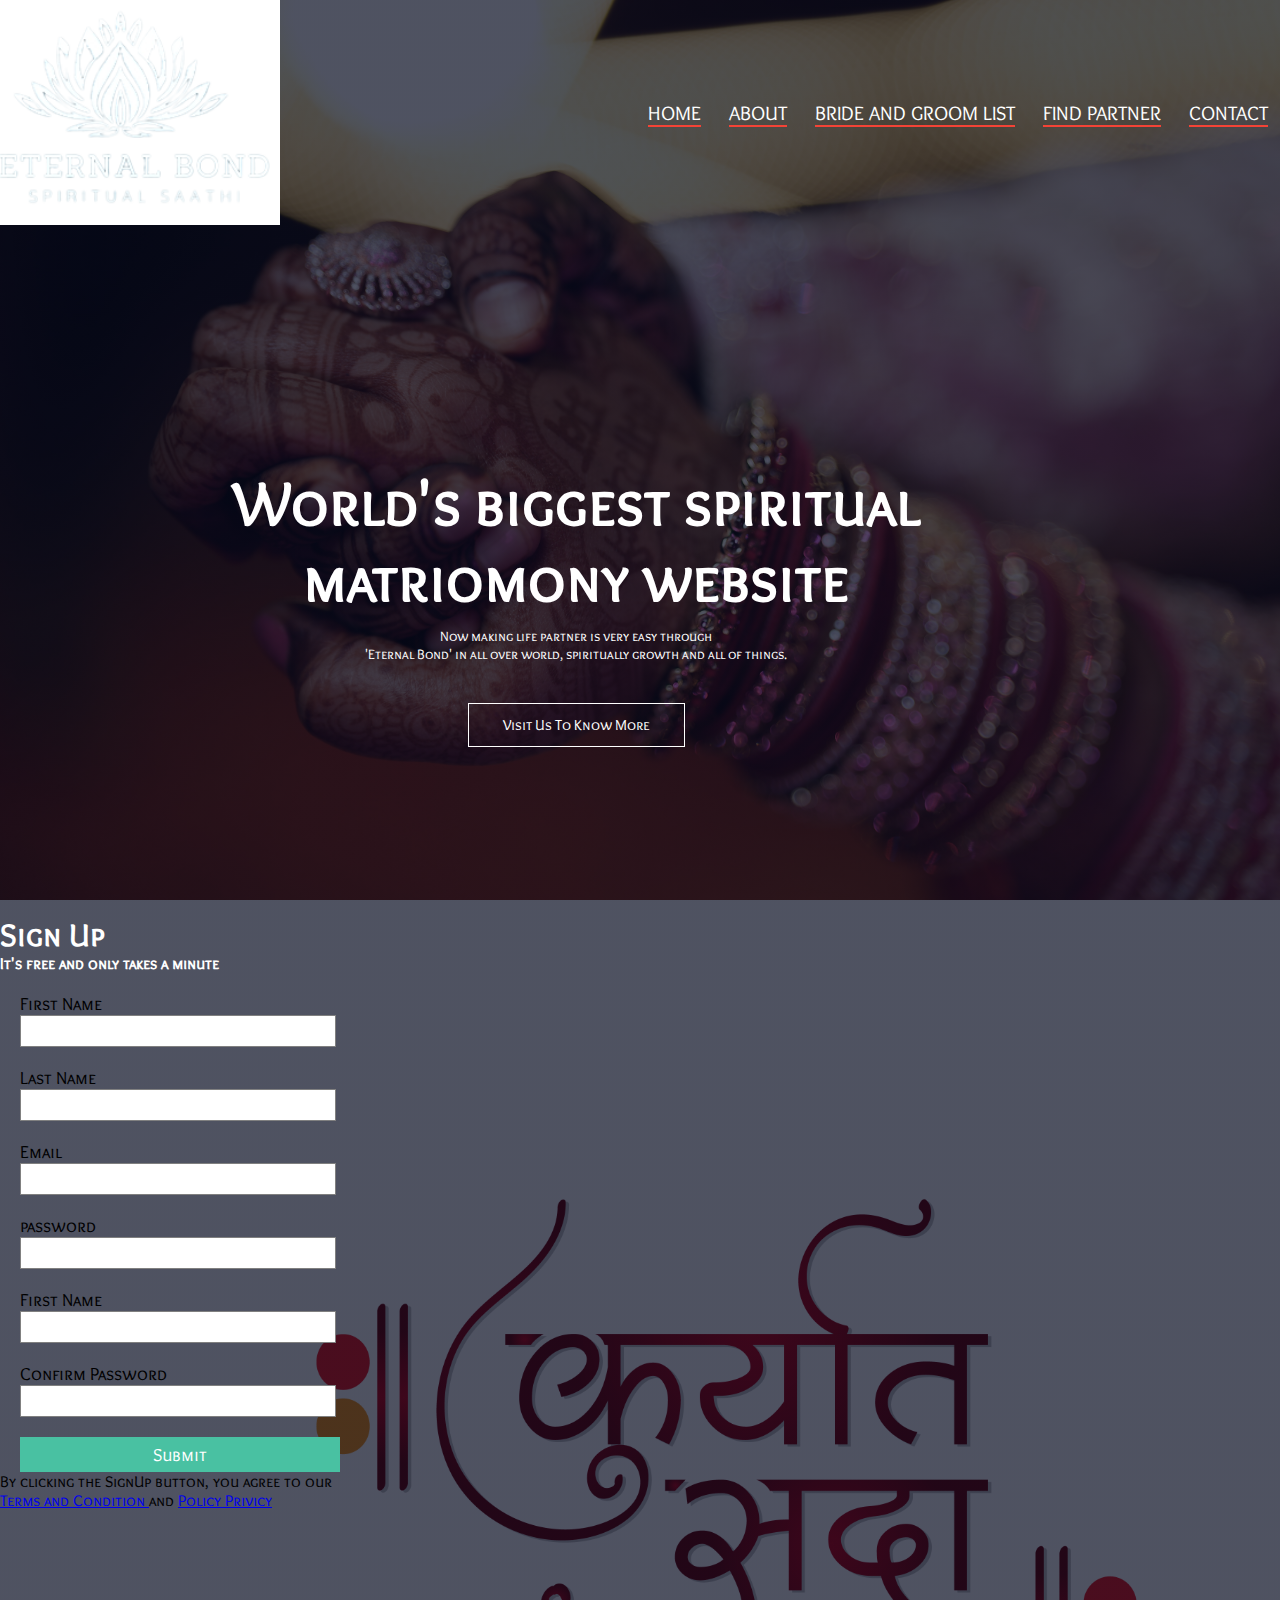
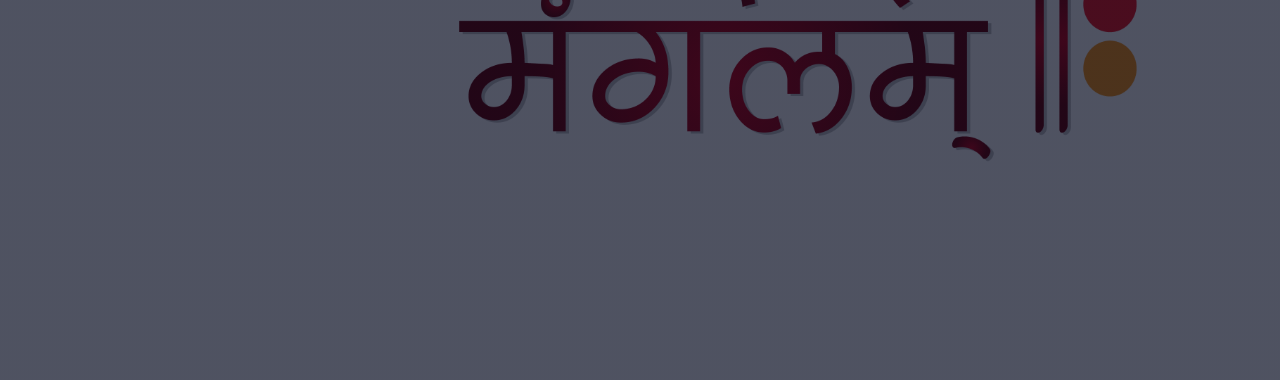
<file: index.html>
<!DOCTYPE html>
<html>
<head>
    <meta name="viewport" content="width=device-width, initial-scale=1.0">
    <title>University website design - Easy tutorials</title>
    <link rel="stylesheet" href="style.css">
<link rel="preconnect" href="https://fonts.googleapis.com">
<link rel="preconnect" href="https://fonts.gstatic.com" crossorigin>
<link href="https://fonts.googleapis.com/css2?family=Comfortaa:wght@300;400;500&family=Overlock+SC&display=swap" rel="stylesheet">
</head>
<body>
    <section class="header">
  <nav>
<a href="index.html"><img src="images/logo.png"></a>
 <div class="nav-links">
<ul>

<li><a href="">HOME</a></li>
<li><a href="">ABOUT</a></li>
<li><a href="">BRIDE AND GROOM LIST</a></li>
<li><a href="">FIND PARTNER</a></li>
<li><a href="">CONTACT</a></li>
</ul>
</div>
</nav>
</section>
<div class="text-box">
<h1> World's biggest spiritual <br> 
matriomony website</h1>
<p> Now making life partner is very easy through <br> 'Eternal Bond' in all over world, spiritually growth and all of things.</p>
<a href="" class="hero-btn">Visit Us To Know More</a>
   </div>
<div class="signup-box">
<h1>Sign Up</h1>
<h4> It's free and only takes a minute </h4>

<form>
<label> First Name</label>
<input type="text"placceholder=""/>
<label> Last Name</label>
<input type="text"placceholder=""/>
<label> Email</label>
<input type="email"placceholder=""/>
<label> password</label>
<input type="password"placceholder=""/>
<label> First Name</label>
<input type="text"placceholder=""/>
<label>Confirm Password</label>
<input type="password"placceholder=""/>
<input type="button" value="Submit"/>
</form>
<p> By clicking the SignUp button, you agree to our <br>
<a href="#">Terms and Condition </a> and <a href="#">Policy Privicy </a>
   </p>
</div>
</file>
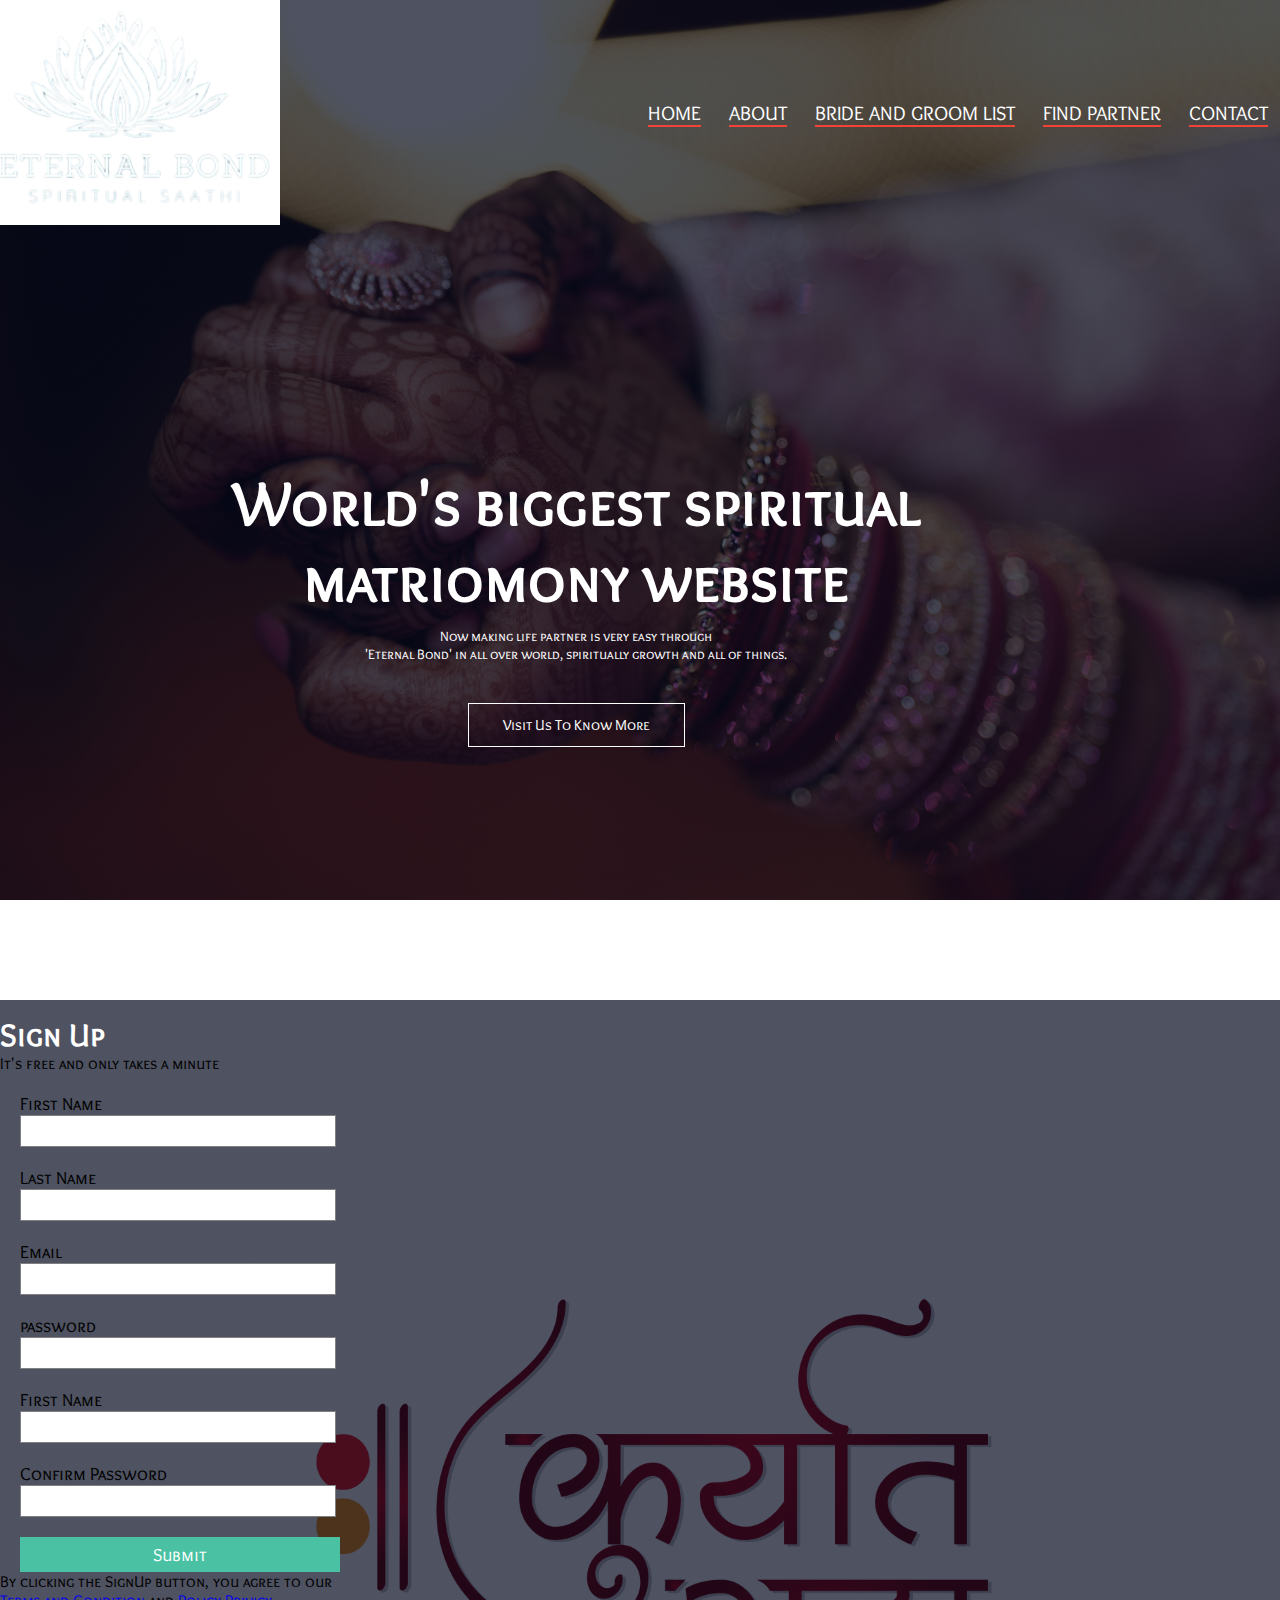
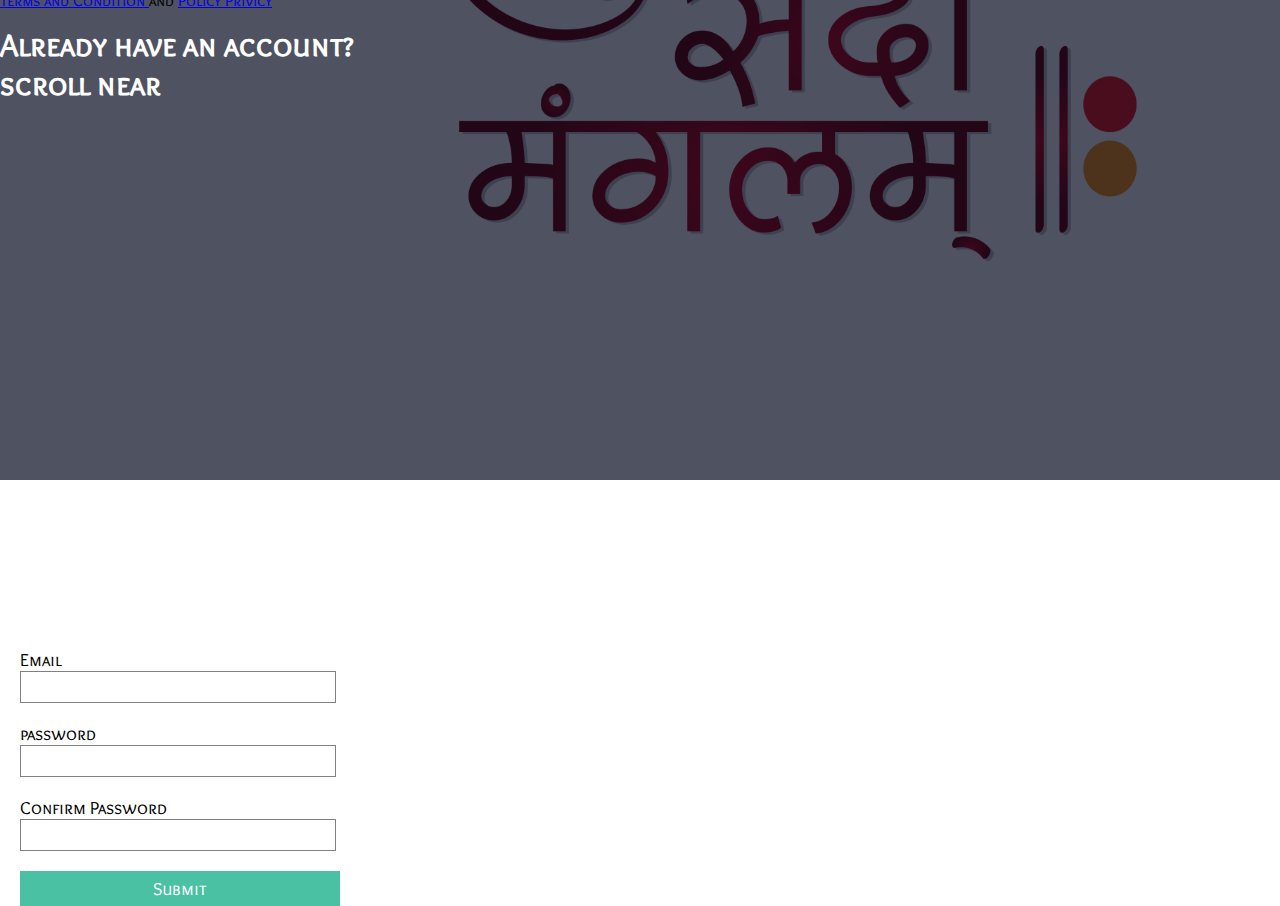
<file: index1.html>
<!DOCTYPE html>
<html>
<head>
    <meta name="viewport" content="width=device-width, initial-scale=1.0">
    <title>University website design - Easy tutorials</title>
    <link rel="stylesheet" href="style.css">
<link rel="preconnect" href="https://fonts.googleapis.com">
<link rel="preconnect" href="https://fonts.gstatic.com" crossorigin>
<link href="https://fonts.googleapis.com/css2?family=Comfortaa:wght@300;400;500&family=Overlock+SC&display=swap" rel="stylesheet">
</head>
<body>
    <section class="header">
  <nav>
<a href="index.html"><img src="images/logo.png"></a>
 <div class="nav-links">
<ul>

<li><a href="">HOME</a></li>
<li><a href="">ABOUT</a></li>
<li><a href="">BRIDE AND GROOM LIST</a></li>
<li><a href="">FIND PARTNER</a></li>
<li><a href="">CONTACT</a></li>
</ul>
</div>
</nav>

<div class="text-box">
<h1> World's biggest spiritual <br> 
matriomony website</h1>
<p> Now making life partner is very easy through <br> 'Eternal Bond' in all over world, spiritually growth and all of things.</p>
<a href="" class="hero-btn">Visit Us To Know More</a>
    </section>

<section class="course">


</section>
<div class="signup-box">
<h1>Sign Up</h1
<h4> It's free and only takes a minute </h4>
<form>
<label> First Name</label>
<input type="text"placceholder=""/>
<label> Last Name</label>
<input type="text"placceholder=""/>
<label> Email</label>
<input type="email"placceholder=""/>
<label> password</label>
<input type="password"placceholder=""/>
<label> First Name</label>
<input type="text"placceholder=""/>
<label>Confirm Password</label>
<input type="password"placceholder=""/>
<input type="button" value="Submit"/>
</form>
<p> By clicking the SignUp button, you agree to our <br>
<a href="#">Terms and Condition </a> and <a href="#">Policy Privicy </a>
   </p>
<h1> Already have an account? <br> scroll near </h1> 
</div> <br><br>
<div class="login-box">
<br><br> <br><h1>Login</h1>
<form>
<label> Email</label>
<input type="email"placceholder=""/>
<label> password</label>
<input type="password"placceholder=""/>
<label>Confirm Password</label>
<input type="password"placceholder=""/>
<input type="button" value="Submit"/>
</form>
</div>

</body>

</body>
</html>
</file>
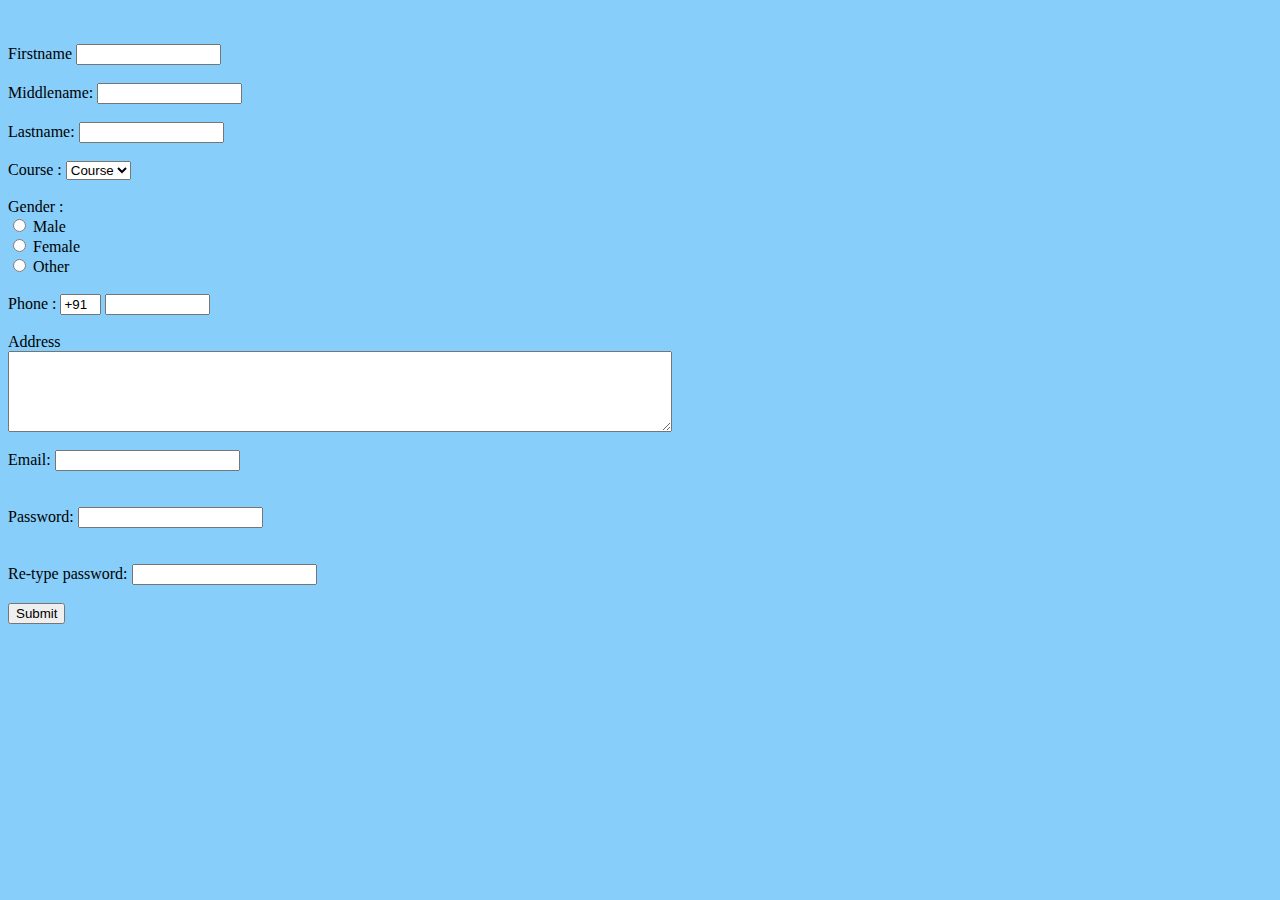
<file: KRSNA.html>
<Html>  
<head>   
<title>  
Registration Page  
</title>  
</head>  
<body bgcolor="Lightskyblue">  
<br>  
<br>  
<form>  
  
<label> Firstname </label>         
<input type="text" name="firstname" size="15"/> <br> <br>  
<label> Middlename: </label>     
<input type="text" name="middlename" size="15"/> <br> <br>  
<label> Lastname: </label>         
<input type="text" name="lastname" size="15"/> <br> <br>  
  
<label>   
Course :  
</label>   
<select>  
<option value="Course">Course</option>  
<option value="BCA">BCA</option>  
<option value="BBA">BBA</option>  
<option value="B.Tech">B.Tech</option>  
<option value="MBA">MBA</option>  
<option value="MCA">MCA</option>  
<option value="M.Tech">M.Tech</option>  
</select>  
  
<br>  
<br>  
<label>   
Gender :  
</label><br>  
<input type="radio" name="male"/> Male <br>  
<input type="radio" name="female"/> Female <br>  
<input type="radio" name="other"/> Other  
<br>  
<br>  
  
<label>   
Phone :  
</label>  
<input type="text" name="country code"  value="+91" size="2"/>   
<input type="text" name="phone" size="10"/> <br> <br>  
Address  
<br>  
<textarea cols="80" rows="5" value="address">  
</textarea>  
<br> <br>  
Email:  
<input type="email" id="email" name="email"/> <br>    
<br> <br>  
Password:  
<input type="Password" id="pass" name="pass"> <br>   
<br> <br>  
Re-type password:  
<input type="Password" id="repass" name="repass"> <br> <br>  
<input type="button" value="Submit"/>  
</form>  
</body>  
</html>
</file>
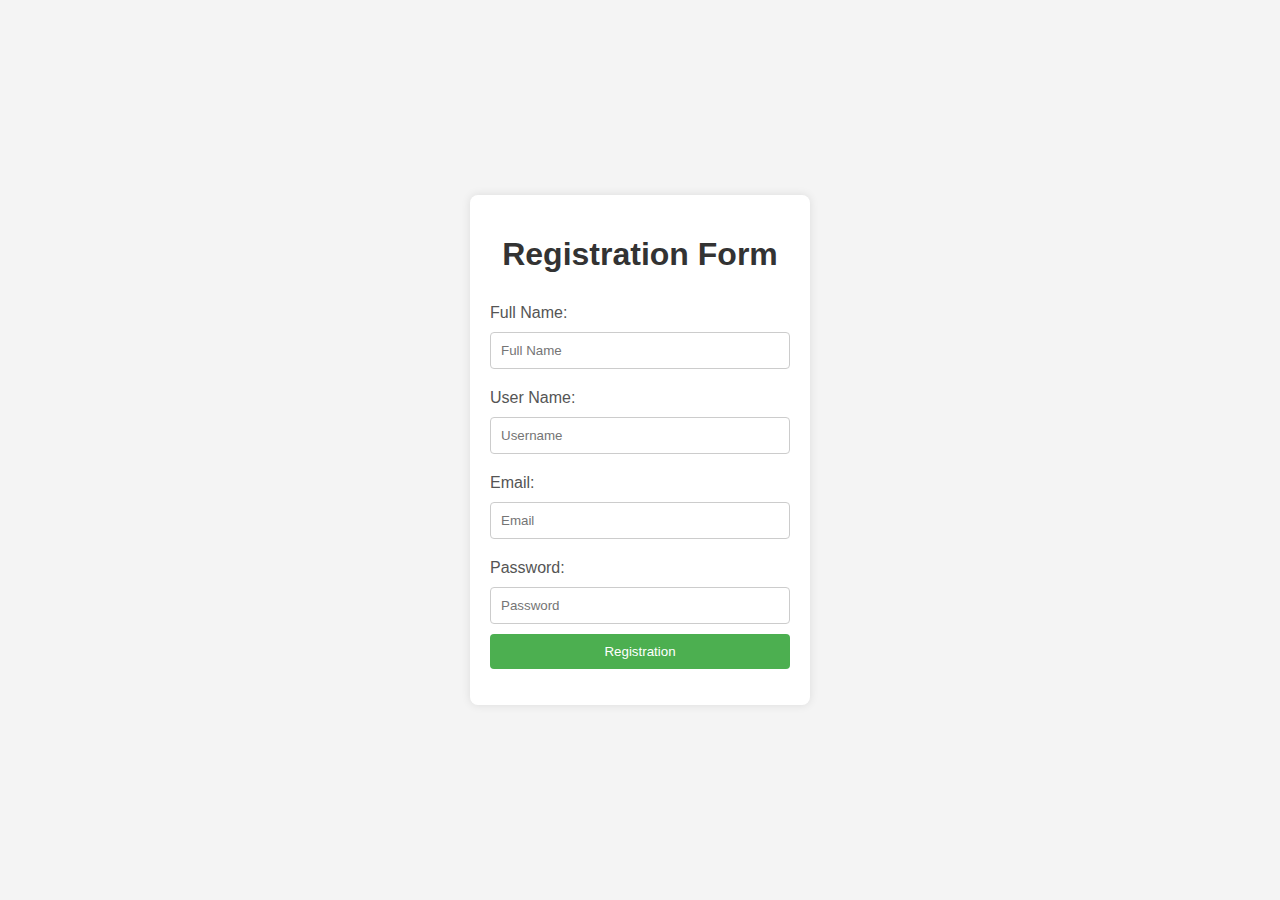
<file: signup.html>
<html>
<head>
  <meta name="viewport" content="width=device-width, initial-scale=1.0">
    <title>Registration Form</title>
 <style>
     body {
         font-family: Arial, sans-serif;
       background-color: #f4f4f4;
        margin: 0;
        padding: 0;
     display: flex;
       align-items: center;
          justify-content: center;
       height: 100vh;
        }

        .registration-form {
            background-color: #fff;
            padding: 20px;
            border-radius: 8px;
            box-shadow: 0 0 10px rgba(0, 0, 0, 0.1);
            width: 300px;
        }

        .registration-form h1 {
            text-align: center;
            color: #333;
        }

        .registration-form form {
            display: flex;
            flex-direction: column;
        }

        .registration-form p {
            margin: 10px 0;
            color: #555;
        }

        .registration-form input {
            padding: 10px;
            margin-bottom: 10px;
            border: 1px solid #ccc;
            border-radius: 4px;
        }

        .registration-form button {
            background-color: #4caf50;
            color: #fff;
            padding: 10px;
            border: none;
            border-radius: 4px;
            cursor: pointer;
        }

        .registration-form button:hover {
            background-color: #45a049;
        }
    </style>
</head>
<body>
    <div class="registration-form">
   <h1>Registration Form</h1>
   <form action="#" method="post">
   <p>Full Name:</p>
  <input type="text" name="Fullname" placeholder="Full Name"> 
 <p>User Name:</p>
  <input type="text" name="username" placeholder="Username">
 <p>Email:</p>
  <input type="email" name="email" placeholder="Email">    
  <p>Password:</p>
   <input type="password" name="password" placeholder="Password">
 <button  type="submit">Registration</button>
 </form>
 </div>
</body>
</html>
</file>
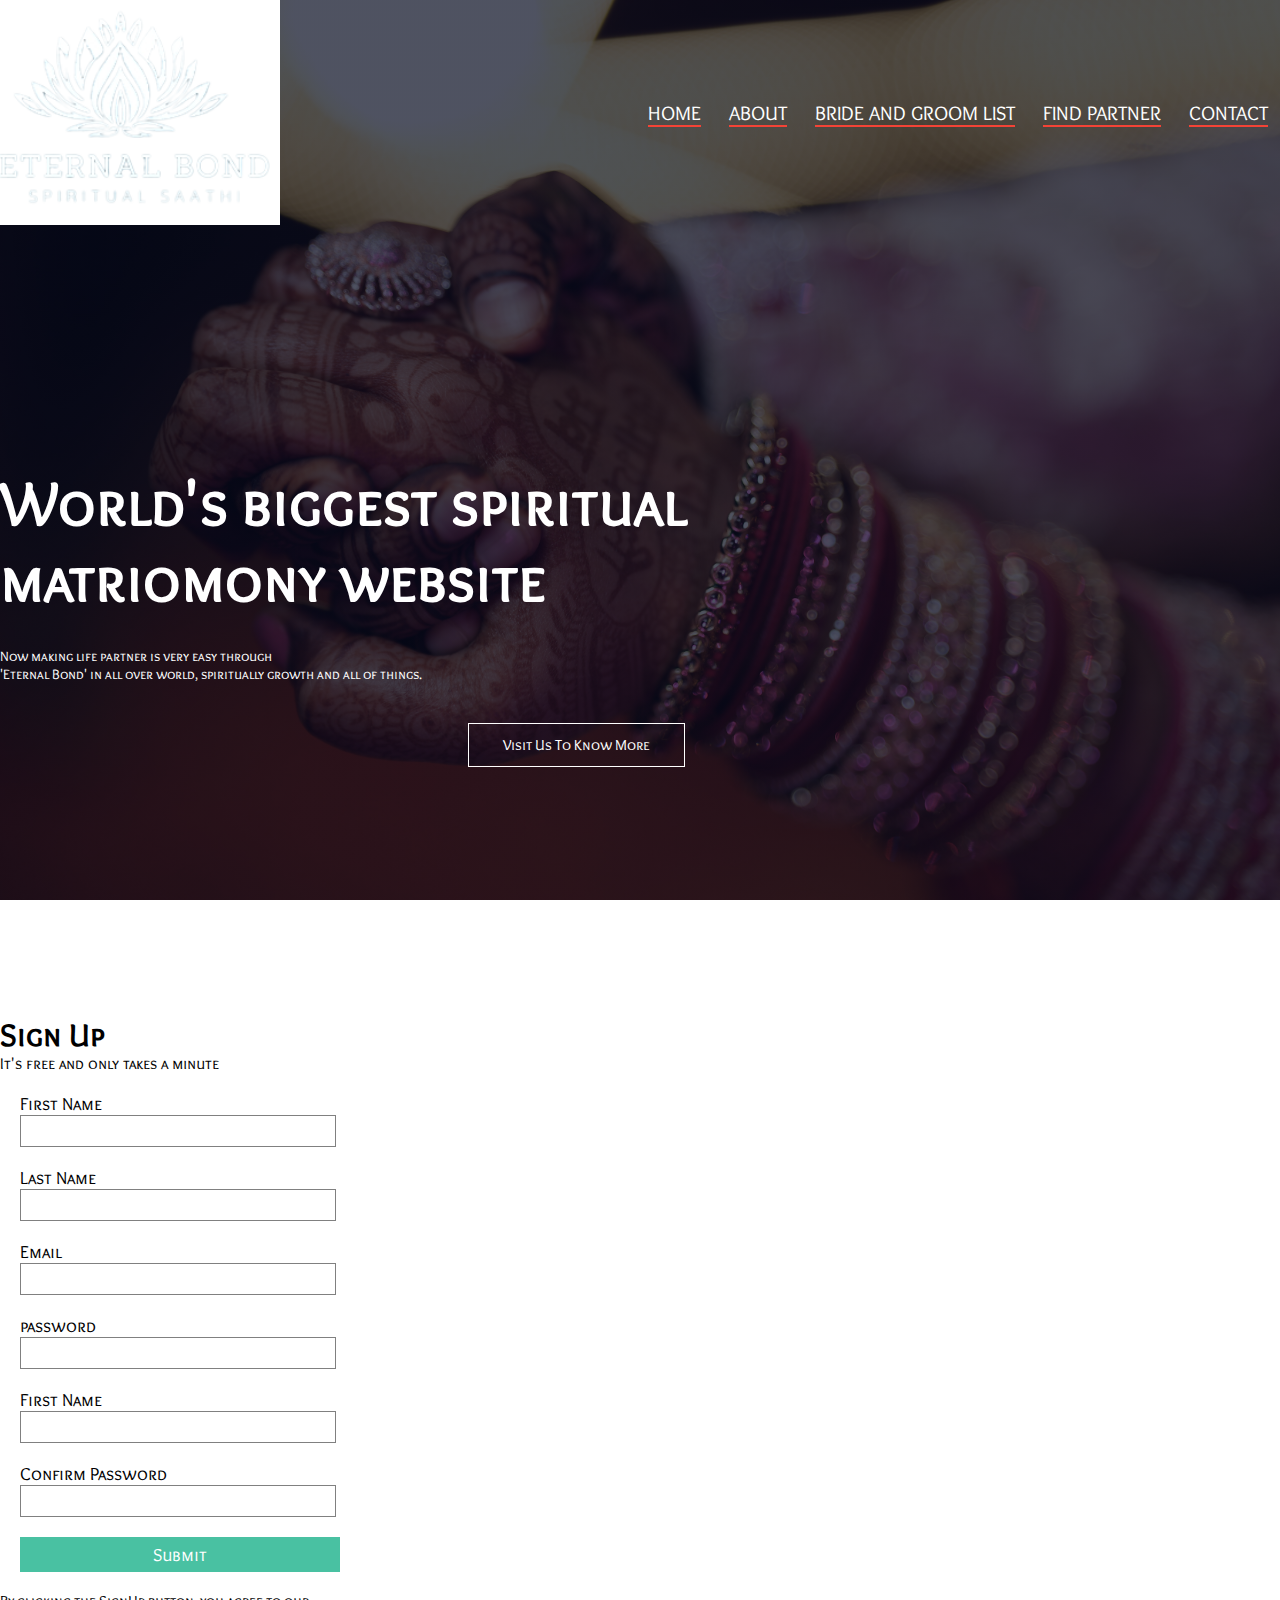
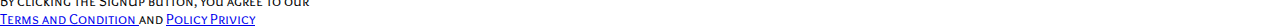
<file: signuppage.html>
<!DOCTYPE html>
<html>
<head>
<style>


*{
    margin: 0;
    padding: 0;
   font-family: 'Comfortaa', sans-serif;
font-family: 'Overlock SC', sans-serif;
}

.header {
    min-height: 100vh;
    width: 100%;
    background-image: linear-gradient(rgba(4, 9, 30, 0.7), rgba(4, 9, 30, 0.7)), url(images/banner.png);
    background-position: center;
    background-size: cover;
    position: relative;
}

nav {
    display: flex;
    padding: none;
    justify-content: space-between;
    align-items: center;
}

nav img {
    width: 280px;
}

.nav-links {
    flex: 1;
    text-align: right;
}
.nav-links ul li {
list-style: none;
   display: inline-block;
    padding: 8px 12px; 
    position: relative;
}

.nav-links ul li a {
    color: #fff;
    text-decoration: none;
    font-size: 20px;
 
}
.nav-links ul li::after {
    content: '';
    width: 100%;
    height: 2px;
    background: #f44336;
    display: block;
    margin: auto;
    transition: 0.5s;
}

.nav-links ul li:hover::after {
    width: 100%;
}
.text-box{
width: 90%;
color: #fff;
position:absolute;
top:50%;
left:50%
transform: translate(-50%,-50%);
text-align:center;
}
.text-box h1 {
font-size:62px;
}
.text-box p {
margin:10px 0 40px;
font-size: 14px;
color:#fff;
}
.hero-btn {
display: inline-block;
text-decoration: none;
color:#fff;
border:1px solid #fff;
padding: 12px 34px;
font-size:15px;
background: transparent;
position: relative;
cursor:pointer;
}
.hero-btn:hover{
border:1px solid #f44336;
background:#f44336;
transaction:1s;
}


.course{
width: 80%;
margin: auto;
text-align: center;
padding-top:100px;
}
serif;">body {
background-color:#344a72;
font-family:"Roboto",sans-serif;
}
.signup-box{
width:360px;
height:620px;
margin: auto;
background-color:#000000; 
border-radius:3px;
}

.login-box{
width:360px;
height:280px;
margin:auto;
border-radius:3px;
background-color:white;


}

h1{
text-align: left;
padding-top:15px;

}
h4{
text-align: ;
 
}
form{
width:300px;
margin-left: 20px;
}
form label{
display: flex;
margin-top:20px;
font-size:18px;
}
form input{
width: 100%;
padding:7px;
border:none;
border:1px solid gray;
border-radious: 6px;
outline:none;
}
input[type="button"]{
width:320px;
height:35px;
margin-top:20px;
border:none;
background-color:#49c1a2;
color:white;
font-size:18px;
}
p {
text-align:left;
padding-top:20px;
font-size:15px;
}
.para-2{
text-align:center;
color:white;
font-size:15px;
margin-top:-10px;
}
.para-2 a{
color:#49c1a2;
}


</style>
    <meta name="viewport" content="width=device-width, initial-scale=1.0">
    <title>University website design - Easy tutorials</title>
    
<link rel="preconnect" href="https://fonts.googleapis.com">
<link rel="preconnect" href="https://fonts.gstatic.com" crossorigin>
<link href="https://fonts.googleapis.com/css2?family=Comfortaa:wght@300;400;500&family=Overlock+SC&display=swap" rel="stylesheet">
</head>
<body>
    <section class="header">
  <nav>
<a href="index.html"><img src="images/logo.png"></a>
 <div class="nav-links">
<ul>

<li><a href="">HOME</a></li>
<li><a href="">ABOUT</a></li>
<li><a href="">BRIDE AND GROOM LIST</a></li>
<li><a href="">FIND PARTNER</a></li>
<li><a href="">CONTACT</a></li>
</ul>
</div>
</nav>

<div class="text-box">
<h1> World's biggest spiritual <br> 
matriomony website</h1>
<p> Now making life partner is very easy through <br> 'Eternal Bond' in all over world, spiritually growth and all of things.</p>
<a href="" class="hero-btn">Visit Us To Know More</a>
    </section>

<section class="course">


</section>
<div class="signup-box">
<h1>Sign Up</h1
<h4> It's free and only takes a minute </h4>
<form>
<label> First Name</label>
<input type="text"placceholder=""/>
<label> Last Name</label>
<input type="text"placceholder=""/>
<label> Email</label>
<input type="email"placceholder=""/>
<label> password</label>
<input type="password"placceholder=""/>
<label> First Name</label>
<input type="text"placceholder=""/>
<label>Confirm Password</label>
<input type="password"placceholder=""/>
<input type="button" value="Submit"/>
</form>
<p> By clicking the SignUp button, you agree to our <br>
<a href="#">Terms and Condition </a> and <a href="#">Policy Privicy </a>
   </p>
</file>
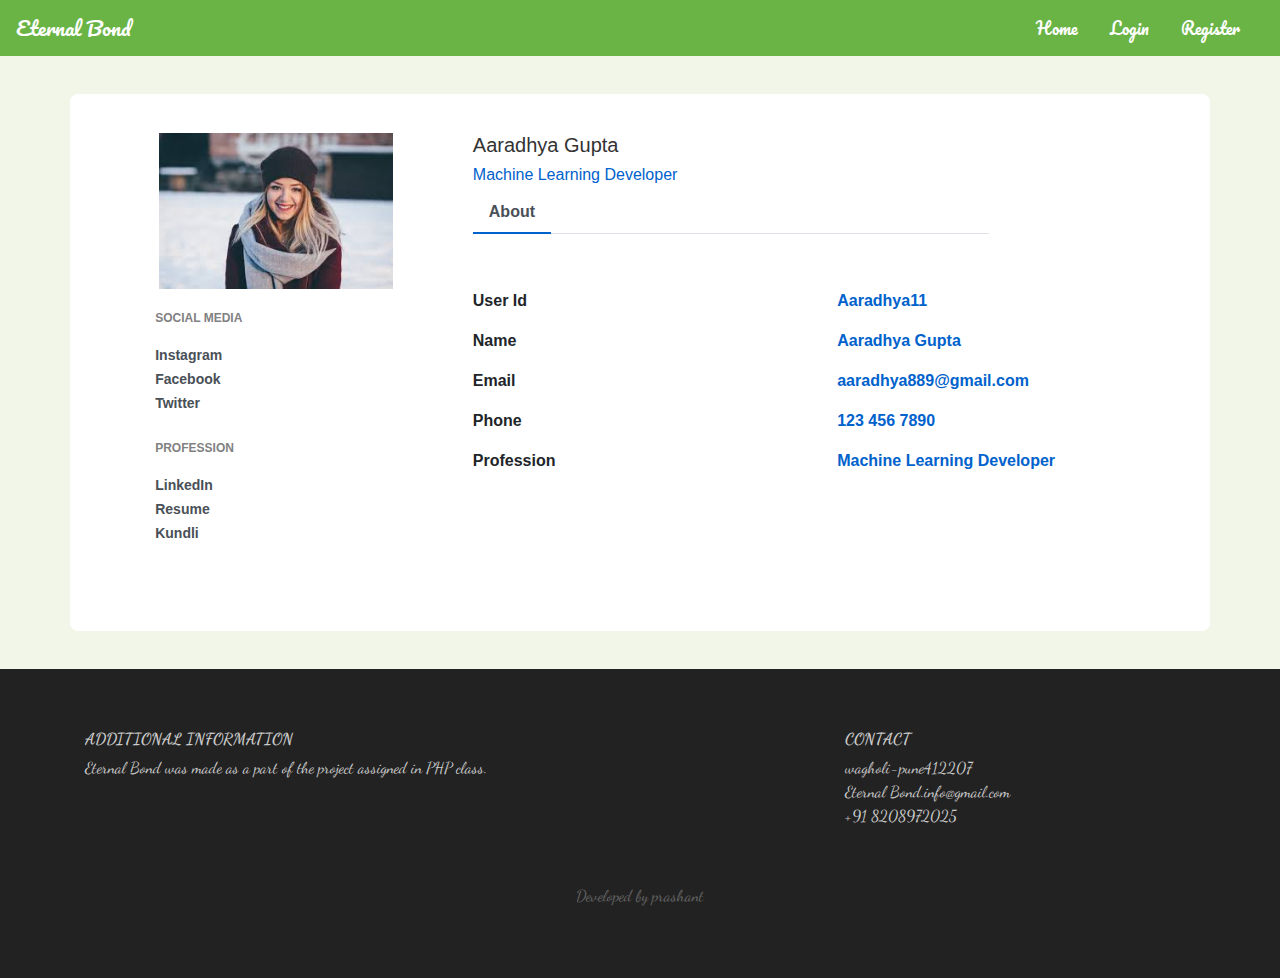
<file: images/Matrimony-site-project-master/BrideProfile.html>
<!DOCTYPE html>
<html lang="en">
<head>
<meta charset="UTF-8">
<meta name="viewport" content="width=device-width, initial-scale=1.0">
<meta http-equiv="X-UA-Compatible" content="ie=edge">
<link rel="stylesheet" href="https://cdnjs.cloudflare.com/ajax/libs/twitter-bootstrap/4.4.1/css/bootstrap.min.css">
<link rel="stylesheet" href="https://cdnjs.cloudflare.com/ajax/libs/font-awesome/5.11.2/css/all.min.css">
<link rel="stylesheet" href="Bprofile.css">
<link href="https://fonts.googleapis.com/css?family=Dancing+Script|Pacifico&display=swap" rel="stylesheet">
<title>Bride | Profile </title>
</head>
<body>
    <nav class="navbar navbar-expand-md">
        <a class="navbar-brand" href="main.html">Eternal Bond</a>
        <button class="navbar-toggler navbar-dark" type="button" data-toggle="collapse" data-target="#main-navigation">
            <span class="navbar-toggler-icon"></span>
        </button>
        <div class="collapse navbar-collapse" id="main-navigation">
            <ul class="navbar-nav">
                <li class="nav-item">
                    <a class="nav-link" href="main.html">Home</a>
                </li>
                <li class="nav-item">
                    <a class="nav-link" href="login.html">Login</a>
                </li>
                <li class="nav-item">
                    <a class="nav-link" href="register.html">Register</a>
                </li>
            </ul>
        </div> 
    </nav>
    <div class="container emp-profile">
        <form method="post">
            <div class="row">
                <div class="col-md-4">
                    <div class="profile-img">
                        <img src="images/bride-image.jpg" alt=""/>
                    </div>
                </div>
                <div class="col-md-6">
                    <div class="profile-head">
                                <h5>
                                    Aaradhya Gupta
                                </h5>
                                <h6>
                                    Machine Learning Developer
                                </h6>
                        <ul class="nav nav-tabs" id="myTab" role="tablist">
                            <li class="nav-item">
                                <a class="nav-link active" id="home-tab" data-toggle="tab" href="#home" role="tab" aria-controls="home" aria-selected="true">About</a>
                            </li>
                            <li class="nav-item">
                                <a class="nav-link" id="profile-tab" data-toggle="tab" href="#profile" role="tab" aria-controls="profile" aria-selected="false">Timeline</a>
                            </li>
                        </ul>
                    </div>
                </div>
            </div>
            
            <div class="row">
                <div class="col-md-4">
                    <div class="profile-work">
                        <p>SOCIAL MEDIA</p>
                        <a href="#">Instagram</a><br/>
                        <a href=#>Facebook</a><br/>
                        <a href="#">Twitter</a>
                        <p>PROFESSION</p>
                        <a href="#">LinkedIn</a><br/>
                        <a href="#">Resume</a><br/>
                        <a href="#">Kundli</a><br/>
                    </div>
                </div>
                <div class="col-md-8">
                    <div class="tab-content profile-tab" id="myTabContent">
                        <div class="tab-pane fade show active" id="home" role="tabpanel" aria-labelledby="home-tab">
                                    <div class="row">
                                        <div class="col-md-6">
                                            <label>User Id</label>
                                        </div>
                                        <div class="col-md-6">
                                            <p>Aaradhya11</p>
                                        </div>
                                    </div>
                                    <div class="row">
                                        <div class="col-md-6">
                                            <label>Name</label>
                                        </div>
                                        <div class="col-md-6">
                                            <p>Aaradhya Gupta</p>
                                        </div>
                                    </div>
                                    <div class="row">
                                        <div class="col-md-6">
                                            <label>Email</label>
                                        </div>
                                        <div class="col-md-6">
                                            <p>aaradhya889@gmail.com</p>
                                        </div>
                                    </div>
                                    <div class="row">
                                        <div class="col-md-6">
                                            <label>Phone</label>
                                        </div>
                                        <div class="col-md-6">
                                            <p>123 456 7890</p>
                                        </div>
                                    </div>
                                    <div class="row">
                                        <div class="col-md-6">
                                            <label>Profession</label>
                                        </div>
                                        <div class="col-md-6">
                                            <p>Machine Learning Developer</p>
                                        </div>
                                    </div>
                        </div>
                        <div class="tab-pane fade" id="profile" role="tabpanel" aria-labelledby="profile-tab">
                                    <div class="row">
                                        <div class="col-md-6">
                                            <label>Age</label>
                                        </div>
                                        <div class="col-md-6">
                                            <p>27</p>
                                        </div>
                                    </div>
                                    <div class="row">
                                        <div class="col-md-6">
                                            <label>Zodiac</label>
                                        </div>
                                        <div class="col-md-6">
                                            <p>Saggitarius</p>
                                        </div>
                                    </div>
                                    <div class="row">
                                        <div class="col-md-6">
                                            <label>Caste</label>
                                        </div>
                                        <div class="col-md-6">
                                            <p>Baniya</p>
                                        </div>
                                    </div>
                                    <div class="row">
                                        <div class="col-md-6">
                                            <label>Address</label>
                                        </div>
                                        <div class="col-md-6">
                                            <p>Chandigarh</p>
                                        </div>
                                    </div>
                            <div class="row">
                                <div class="col-md-12">
                                    <label>Bio</label><br/>
                                    <p>I'm Aaradhya Gupta a simple from Chandigarh, I want a grrom whon is ok with my working background and
                                        allows me to work after marriage.
                                    </p>
                                </div>
                            </div>
                        </div>
                    </div>
                </div>
            </div>
        </form>           
    </div>
    <footer class="page-footer">
        <div class="container">
            <div class="row">
                <div class="col-lg-8 col-md-8 col-sm-12">
                    <h6 class="text-uppercase font-weight-bold">Additional Information</h6>
                    <p>Eternal Bond was made as a part of the project assigned in PHP class.</p>
                </div>
                <div class="col-lg-4 col-md-4 col-sm-12">
                    <h6 class="text-uppercase font-weight-bold">Contact</h6>
                    <p>wagholi-pune412207
                    <br/>Eternal Bond.info@gmail.com
                    <br/>+91 8208972025</p>
                </div>
            </div>
        </div>
        <div class="footer-copyright text-center">Developed by prashant</div>
    </footer>

<script src="https://cdnjs.cloudflare.com/ajax/libs/jquery/3.4.1/jquery.slim.min.js"></script>
<script src="https://cdnjs.cloudflare.com/ajax/libs/popper.js/1.16.0/umd/popper.min.js"></script>
<script src="https://cdnjs.cloudflare.com/ajax/libs/twitter-bootstrap/4.4.1/js/bootstrap.min.js"></script>
<script src="main.js"></script>
</body>
</html>
</file>
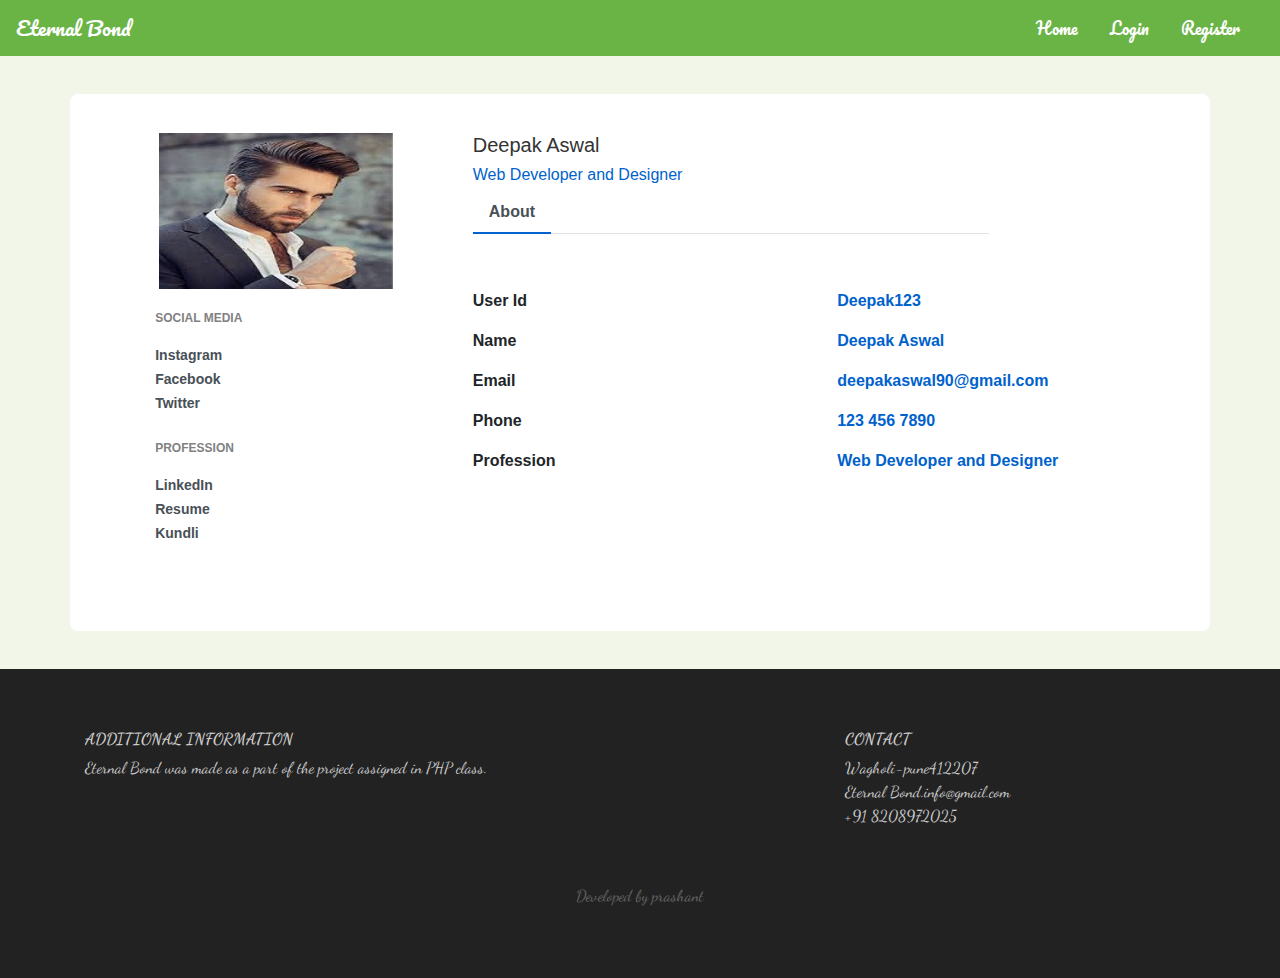
<file: images/Matrimony-site-project-master/GroomProfile.html>
<!DOCTYPE html>
<html lang="en">
<head>
<meta charset="UTF-8">
<meta name="viewport" content="width=device-width, initial-scale=1.0">
<meta http-equiv="X-UA-Compatible" content="ie=edge">
<link rel="stylesheet" href="https://cdnjs.cloudflare.com/ajax/libs/twitter-bootstrap/4.4.1/css/bootstrap.min.css">
<link rel="stylesheet" href="https://cdnjs.cloudflare.com/ajax/libs/font-awesome/5.11.2/css/all.min.css">
<link rel="stylesheet" href="Gprofile.css">
<link href="https://fonts.googleapis.com/css?family=Dancing+Script|Pacifico&display=swap" rel="stylesheet">
<title>Groom | Profile </title>
</head>
<body>
    <nav class="navbar navbar-expand-md">
        <a class="navbar-brand" href="main.html">Eternal Bond</a>
        <button class="navbar-toggler navbar-dark" type="button" data-toggle="collapse" data-target="#main-navigation">
            <span class="navbar-toggler-icon"></span>
        </button>
        <div class="collapse navbar-collapse" id="main-navigation">
            <ul class="navbar-nav">
                <li class="nav-item">
                    <a class="nav-link" href="main.html">Home</a>
                </li>
                <li class="nav-item">
                    <a class="nav-link" href="login.html">Login</a>
                </li>
                <li class="nav-item">
                    <a class="nav-link" href="register.html">Register</a>
                </li>
            </ul>
        </div> 
    </nav>
    <div class="container emp-profile">
        <form method="post">
            <div class="row">
                <div class="col-md-4">
                    <div class="profile-img">
                        <img src="images/groom-image.jpg" alt=""/>
                    </div>
                </div>
                <div class="col-md-6">
                    <div class="profile-head">
                                <h5>
                                    Deepak Aswal
                                </h5>
                                <h6>
                                    Web Developer and Designer
                                </h6>
                        <ul class="nav nav-tabs" id="myTab" role="tablist">
                            <li class="nav-item">
                                <a class="nav-link active" id="home-tab" data-toggle="tab" href="#home" role="tab" aria-controls="home" aria-selected="true">About</a>
                            </li>
                            <li class="nav-item">
                                <a class="nav-link" id="profile-tab" data-toggle="tab" href="#profile" role="tab" aria-controls="profile" aria-selected="false">Timeline</a>
                            </li>
                        </ul>
                    </div>
                </div>
            </div>
            
            <div class="row">
                <div class="col-md-4">
                    <div class="profile-work">
                        <p>SOCIAL MEDIA</p>
                        <a href="#">Instagram</a><br/>
                        <a href=#>Facebook</a><br/>
                        <a href="#">Twitter</a>
                        <p>PROFESSION</p>
                        <a href="#">LinkedIn</a><br/>
                        <a href="#">Resume</a><br/>
                        <a href="#">Kundli</a><br/>
                    </div>
                </div>
                <div class="col-md-8">
                    <div class="tab-content profile-tab" id="myTabContent">
                        <div class="tab-pane fade show active" id="home" role="tabpanel" aria-labelledby="home-tab">
                                    <div class="row">
                                        <div class="col-md-6">
                                            <label>User Id</label>
                                        </div>
                                        <div class="col-md-6">
                                            <p>Deepak123</p>
                                        </div>
                                    </div>
                                    <div class="row">
                                        <div class="col-md-6">
                                            <label>Name</label>
                                        </div>
                                        <div class="col-md-6">
                                            <p>Deepak Aswal</p>
                                        </div>
                                    </div>
                                    <div class="row">
                                        <div class="col-md-6">
                                            <label>Email</label>
                                        </div>
                                        <div class="col-md-6">
                                            <p>deepakaswal90@gmail.com</p>
                                        </div>
                                    </div>
                                    <div class="row">
                                        <div class="col-md-6">
                                            <label>Phone</label>
                                        </div>
                                        <div class="col-md-6">
                                            <p>123 456 7890</p>
                                        </div>
                                    </div>
                                    <div class="row">
                                        <div class="col-md-6">
                                            <label>Profession</label>
                                        </div>
                                        <div class="col-md-6">
                                            <p>Web Developer and Designer</p>
                                        </div>
                                    </div>
                        </div>
                        <div class="tab-pane fade" id="profile" role="tabpanel" aria-labelledby="profile-tab">
                                    <div class="row">
                                        <div class="col-md-6">
                                            <label>Age</label>
                                        </div>
                                        <div class="col-md-6">
                                            <p>27</p>
                                        </div>
                                    </div>
                                    <div class="row">
                                        <div class="col-md-6">
                                            <label>Zodiac</label>
                                        </div>
                                        <div class="col-md-6">
                                            <p>Leo</p>
                                        </div>
                                    </div>
                                    <div class="row">
                                        <div class="col-md-6">
                                            <label>Caste</label>
                                        </div>
                                        <div class="col-md-6">
                                            <p>Rajput</p>
                                        </div>
                                    </div>
                                    <div class="row">
                                        <div class="col-md-6">
                                            <label>Address</label>
                                        </div>
                                        <div class="col-md-6">
                                            <p>Chandigarh</p>
                                        </div>
                                    </div>
                            <div class="row">
                                <div class="col-md-12">
                                    <label>Bio</label><br/>
                                    <p>I'm Deepak Aswal working as Web Developer and designer in a reputable MNC in Chandigarh.
                                        I am looking for a simple girl who is of my caste and is willing to take care of my mother.
                                    </p>
                                </div>
                            </div>
                        </div>
                    </div>
                </div>
            </div>
        </form>           
    </div>
    <footer class="page-footer">
        <div class="container">
            <div class="row">
                <div class="col-lg-8 col-md-8 col-sm-12">
                    <h6 class="text-uppercase font-weight-bold">Additional Information</h6>
                    <p>Eternal Bond was made as a part of the project assigned in PHP class.</p>
                </div>
                <div class="col-lg-4 col-md-4 col-sm-12">
                    <h6 class="text-uppercase font-weight-bold">Contact</h6>
                    <p>Wagholi-pune412207
                    <br/>Eternal Bond.info@gmail.com
                    <br/>+91 8208972025</p>
                </div>
            </div>
        </div>
        <div class="footer-copyright text-center">Developed by prashant
</div>
    </footer>

<script src="https://cdnjs.cloudflare.com/ajax/libs/jquery/3.4.1/jquery.slim.min.js"></script>
<script src="https://cdnjs.cloudflare.com/ajax/libs/popper.js/1.16.0/umd/popper.min.js"></script>
<script src="https://cdnjs.cloudflare.com/ajax/libs/twitter-bootstrap/4.4.1/js/bootstrap.min.js"></script>
<script src="main.js"></script>
</body>
</html>
</file>
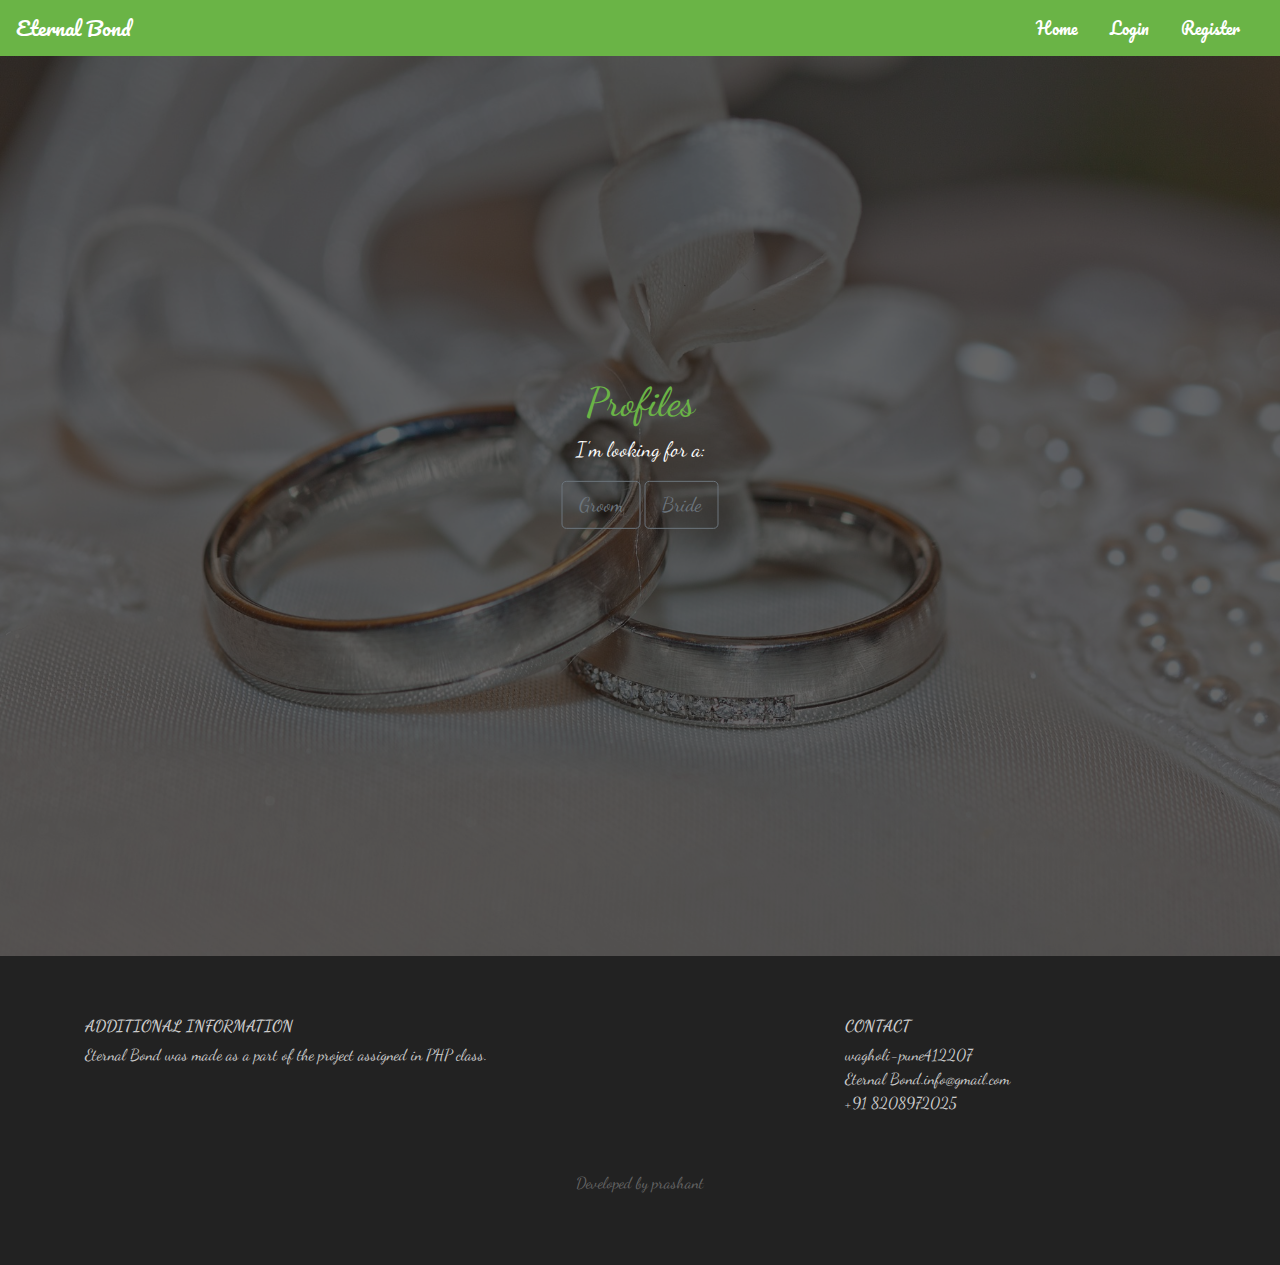
<file: images/Matrimony-site-project-master/profiles.html>
<!DOCTYPE html>
<html lang="en">
<head>
<meta charset="UTF-8">
<meta name="viewport" content="width=device-width, initial-scale=1.0">
<meta http-equiv="X-UA-Compatible" content="ie=edge">
<link rel="stylesheet" href="https://cdnjs.cloudflare.com/ajax/libs/twitter-bootstrap/4.4.1/css/bootstrap.min.css">
<link rel="stylesheet" href="https://cdnjs.cloudflare.com/ajax/libs/font-awesome/5.11.2/css/all.min.css">
<link rel="stylesheet" href="profiles.css">
<link href="https://fonts.googleapis.com/css?family=Dancing+Script|Pacifico&display=swap" rel="stylesheet">
<title>Profiles | Wedlock</title>
</head>
<body>
    <nav class="navbar navbar-expand-md">
        <a class="navbar-brand" href="main.html">Eternal Bond</a>
        <button class="navbar-toggler navbar-dark" type="button" data-toggle="collapse" data-target="#main-navigation">
            <span class="navbar-toggler-icon"></span>
        </button>
        <div class="collapse navbar-collapse" id="main-navigation">
            <ul class="navbar-nav">
                <li class="nav-item">
                    <a class="nav-link" href="main.html">Home</a>
                </li>
                <li class="nav-item">
                    <a class="nav-link" href="login.html">Login</a>
                </li>
                <li class="nav-item">
                    <a class="nav-link" href="register.html">Register</a>
                </li>
            </ul>
        </div> 
    </nav>
    <header class="page-header header container-fluid">
		<div class="overlay"></div>
		<div class="description">
			<h1>Profiles</h1>
			<p>I'm looking for a:
            </p>
            <a button class="btn btn-outline-secondary btn-lg" href="GroomProfile.html">Groom</button></a>
            <a button class="btn btn-outline-secondary btn-lg" href="BrideProfile.html">Bride</button></a>
		</div>
    </header>
    <footer class="page-footer">
        <div class="container">
            <div class="row">
                <div class="col-lg-8 col-md-8 col-sm-12">
                    <h6 class="text-uppercase font-weight-bold">Additional Information</h6>
                    <p>Eternal Bond was made as a part of the project assigned in PHP class.</p>
                </div>
                <div class="col-lg-4 col-md-4 col-sm-12">
                    <h6 class="text-uppercase font-weight-bold">Contact</h6>
                    <p>wagholi-pune412207
                    <br/>Eternal Bond.info@gmail.com
                    <br/>+91 8208972025</p>
                </div>
            </div>
        </div>
        <div class="footer-copyright text-center">Developed by prashant</div>
    </footer>
    
<script src="https://cdnjs.cloudflare.com/ajax/libs/jquery/3.4.1/jquery.slim.min.js"></script>
<script src="https://cdnjs.cloudflare.com/ajax/libs/popper.js/1.16.0/umd/popper.min.js"></script>
<script src="https://cdnjs.cloudflare.com/ajax/libs/twitter-bootstrap/4.4.1/js/bootstrap.min.js"></script>
<script src="main.js"></script>
</body>
</html>
</file>
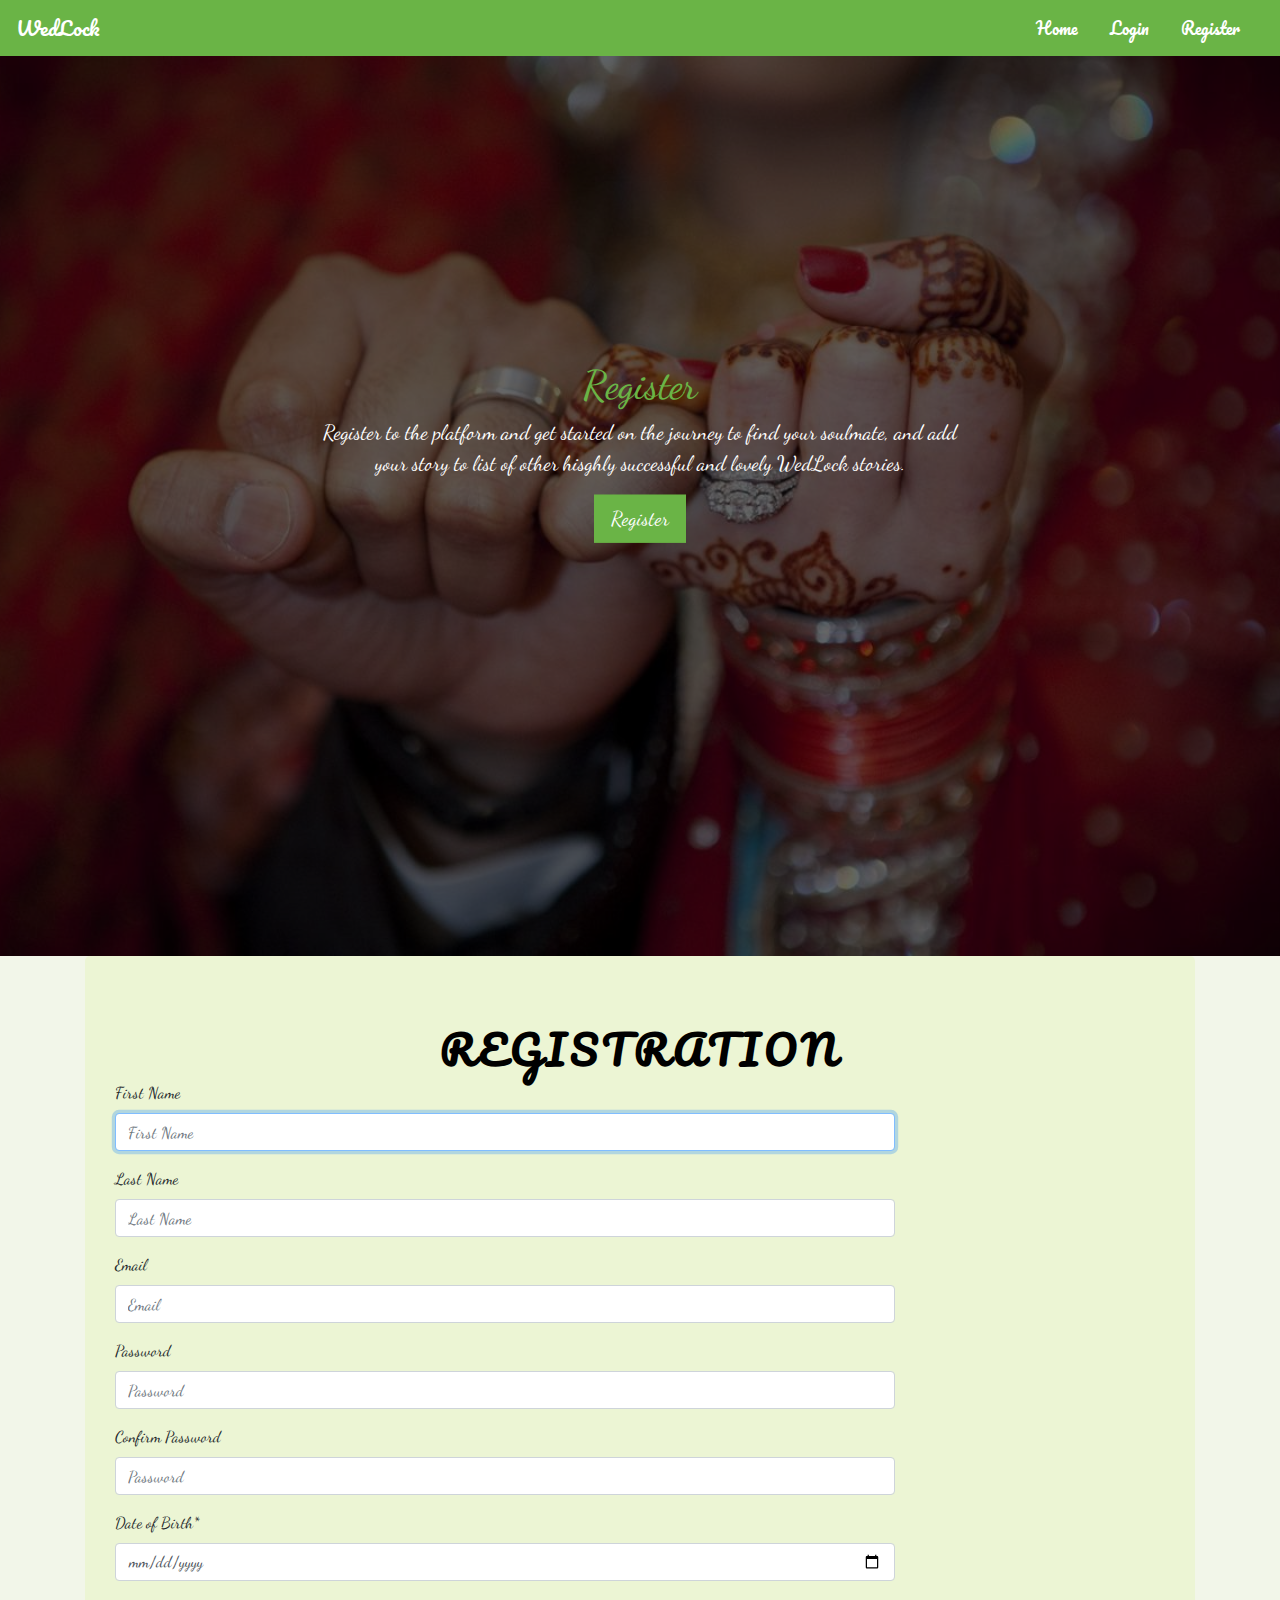
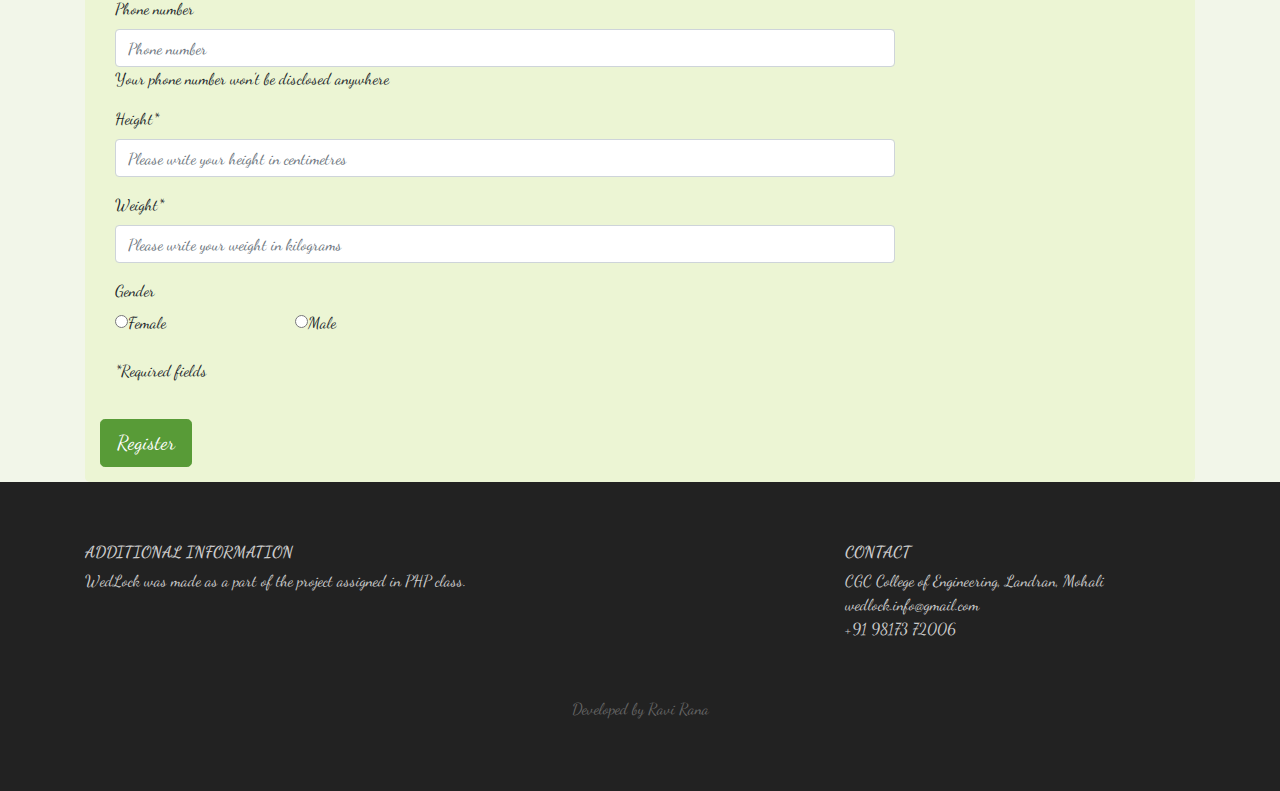
<file: images/Matrimony-site-project-master/register.html>
<!DOCTYPE html>
<html lang="en">
<head>
<meta charset="UTF-8">
<meta name="viewport" content="width=device-width, initial-scale=1.0">
<meta http-equiv="X-UA-Compatible" content="ie=edge">
<link rel="stylesheet" href="https://cdnjs.cloudflare.com/ajax/libs/twitter-bootstrap/4.4.1/css/bootstrap.min.css">
<link rel="stylesheet" href="https://cdnjs.cloudflare.com/ajax/libs/font-awesome/5.11.2/css/all.min.css">
<link rel="stylesheet" href="register.css">
<link href="https://fonts.googleapis.com/css?family=Dancing+Script|Pacifico&display=swap" rel="stylesheet">
<title>Register | Wedlock</title>
</head>
<body>
    <nav class="navbar navbar-expand-md">
        <a class="navbar-brand" href="main.html">WedLock</a>
        <button class="navbar-toggler navbar-dark" type="button" data-toggle="collapse" data-target="#main-navigation">
            <span class="navbar-toggler-icon"></span>
        </button>
        <div class="collapse navbar-collapse" id="main-navigation">
            <ul class="navbar-nav">
                <li class="nav-item">
                    <a class="nav-link" href="main.html">Home</a>
                </li>
                <li class="nav-item">
                    <a class="nav-link" href="login.html">Login</a>
                </li>
                <li class="nav-item">
                    <a class="nav-link" href="register.html">Register</a>
                </li>
            </ul>
        </div> 
    </nav>
    <header class="page-header header container-fluid">
        <div class="overlay"></div>
        <div class="description">
            <h1>Register</h1>
            <p>Register to the platform and get started on the journey to find your soulmate, and add your story
                to list of other hisghly successful and lovely WedLock stories.</p>
            <button class="btn btn-outline-secondary btn-lg">Register</button> 
        
        </div>
    </header>
    <div class="container">
        <form class="form-horizontal" role="form">
            <h2>Registration</h2>
            <div class="form-group">
                <label for="firstName" class="col-sm-3 control-label">First Name</label>
                <div class="col-sm-9">
                    <input type="text" id="firstName" placeholder="First Name" class="form-control" autofocus>
                </div>
            </div>
            <div class="form-group">
                <label for="lastName" class="col-sm-3 control-label">Last Name</label>
                <div class="col-sm-9">
                    <input type="text" id="lastName" placeholder="Last Name" class="form-control" autofocus>
                </div>
            </div>
            <div class="form-group">
                <label for="email" class="col-sm-3 control-label">Email</label>
                <div class="col-sm-9">
                    <input type="email" id="email" placeholder="Email" class="form-control" name="email">
                </div>
            </div>
            <div class="form-group">
                <label for="password" class="col-sm-3 control-label">Password</label>
                <div class="col-sm-9">
                    <input type="password" id="password" placeholder="Password" class="form-control">
                </div>
            </div>
            <div class="form-group">
                <label for="password" class="col-sm-3 control-label">Confirm Password</label>
                <div class="col-sm-9">
                    <input type="password" id="password" placeholder="Password" class="form-control">
                </div>
            </div>
            <div class="form-group">
                <label for="birthDate" class="col-sm-3 control-label">Date of Birth*</label>
                <div class="col-sm-9">
                    <input type="date" id="birthDate" class="form-control">
                </div>
            </div>
            <div class="form-group">
                <label for="phoneNumber" class="col-sm-3 control-label">Phone number </label>
                <div class="col-sm-9">
                    <input type="phoneNumber" id="phoneNumber" placeholder="Phone number" class="form-control">
                    <span class="help-block">Your phone number won't be disclosed anywhere </span>
                </div>
            </div>
            <div class="form-group">
                    <label for="Height" class="col-sm-3 control-label">Height* </label>
                <div class="col-sm-9">
                    <input type="number" id="height" placeholder="Please write your height in centimetres" class="form-control">
                </div>
            </div>
             <div class="form-group">
                    <label for="weight" class="col-sm-3 control-label">Weight* </label>
                <div class="col-sm-9">
                    <input type="number" id="weight" placeholder="Please write your weight in kilograms" class="form-control">
                </div>
            </div>
            <div class="form-group">
                <label class="control-label col-sm-3">Gender</label>
                <div class="col-sm-6">
                    <div class="row">
                        <div class="col-sm-4">
                            <label class="radio-inline">
                                <input type="radio" id="femaleRadio" value="Female">Female
                            </label>
                        </div>
                        <div class="col-sm-4">
                            <label class="radio-inline">
                                <input type="radio" id="maleRadio" value="Male">Male
                            </label>
                        </div>
                    </div>
                </div>
            </div>
            <div class="form-group">
                <div class="col-sm-9 col-sm-offset-3">
                    <span class="help-block">*Required fields</span>
                </div>
            </div>
            <button type="submit" class="btn btn-outline-secondary btn-lg">Register</button>
        </form>
    </div>
    <footer class="page-footer">
        <div class="container">
            <div class="row">
                <div class="col-lg-8 col-md-8 col-sm-12">
                    <h6 class="text-uppercase font-weight-bold">Additional Information</h6>
                    <p>WedLock was made as a part of the project assigned in PHP class.</p>
                </div>
                <div class="col-lg-4 col-md-4 col-sm-12">
                    <h6 class="text-uppercase font-weight-bold">Contact</h6>
                    <p>CGC College of Engineering, Landran, Mohali
                    <br/>wedlock.info@gmail.com
                    <br/>+91 98173 72006</p>
                </div>
            </div>
        </div>
        <div class="footer-copyright text-center">Developed by Ravi Rana</div>
    </footer>

<script src="https://cdnjs.cloudflare.com/ajax/libs/jquery/3.4.1/jquery.slim.min.js"></script>
<script src="https://cdnjs.cloudflare.com/ajax/libs/popper.js/1.16.0/umd/popper.min.js"></script>
<script src="https://cdnjs.cloudflare.com/ajax/libs/twitter-bootstrap/4.4.1/js/bootstrap.min.js"></script>
<script src="main.js" ></script>
</body>
</html>
</file>
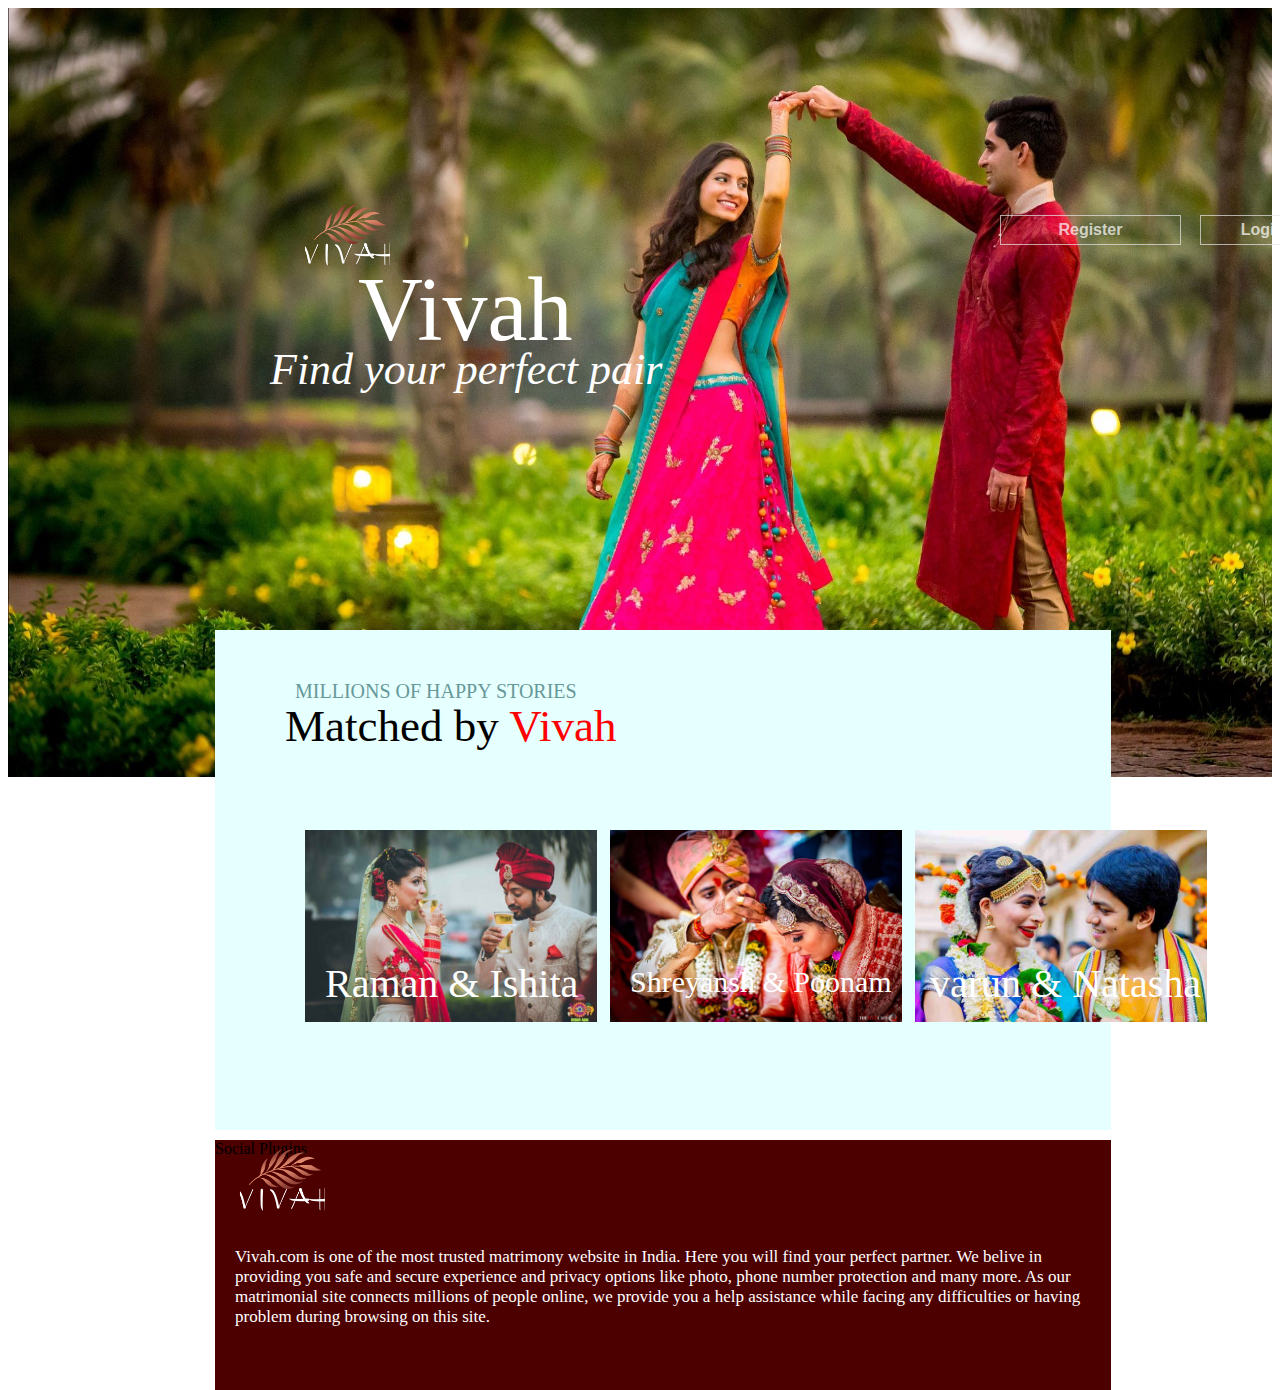
<file: images/vivah_matrimony-main/matrimony.html>
<html>
<head>
<link href="matrimony.css" type="text/css" rel="stylesheet">
<title>Matrimony-Find your perfect pair</title>
</head>
<body>
<div class="div1">
<p style="font-size:90px; font-family:lucida handwriting; color:white; padding:250px 0px 0px 350px;">Vivah</p>
<p class="p2" style="font-size:44px; color:white; font-style:italic;">Find your perfect pair</p>

<div class="div2">
<button class="button button1">Login</button>
</div>

<div class="div3">
<button class="button button2">Register</button>
</div>

<div class="div4">
</div>
</div>



<div class="div5">
<p class="p3">MILLIONS OF HAPPY STORIES</p>
<p class="p4">Matched by <span style="color:red">Vivah</span></p>

<table>
<tr>
<td class="td1"><p class="p5">Raman & Ishita</p></td>
<td class="td2"><p class="p6">Shreyansh & Poonam</p></td>
<td class="td3"><p class="p7">varun & Natasha</p></td>
</tr>
</table>

</div>

<div class="div6">
<p class="p8">Vivah.com is one of the most trusted matrimony website in India. Here you will find your perfect partner.
We belive in providing you safe and secure experience and privacy options like photo, phone number protection
and many more. As our matrimonial site connects millions of people online, we provide you a help assistance 
while facing any difficulties or having problem during browsing on this site.</p>
<div class="div7"></div>
<!p class="p9">Social Plugins</p>

</div>

</body>
</html>
</file>
<file: style.css>
*{
    margin: 0;
    padding: 0;
   font-family: 'Comfortaa', sans-serif;
font-family: 'Overlock SC', sans-serif;
}

.header {
    min-height: 100vh;
    width: 100%;
    background-image: linear-gradient(rgba(4, 9, 30, 0.7), rgba(4, 9, 30, 0.7)), url(images/banner.png);
    background-position: center;
    background-size: cover;
    position: relative;
}

nav {
    display: flex;
    padding: none;
    justify-content: space-between;
    align-items: center;
background:transparent;
}

nav img {
    width: 280px;
}

.nav-links {
    flex: 1;
    text-align: right;
}
.nav-links ul li {
list-style: none;
   display: inline-block;
    padding: 8px 12px; 
    position: relative;
}

.nav-links ul li a {
    color: #fff;
    text-decoration: none;
    font-size: 20px;
 
}
.nav-links ul li::after {
    content: '';
    width: 100%;
    height: 2px;
    background: #f44336;
    display: block;
    margin: auto;
    transition: 0.5s;
}

.nav-links ul li:hover::after {
    width: 100%;
}
.text-box{
width: 90%;
color: #fff;
position:absolute;
top:50%;
left:50%
transform: translate(-50%,-50%);
text-align:center;
}
.text-box h1 {
font-size:62px;

text-align:center;
}
.text-box p {
margin:10px 0 40px;
font-size: 14px;
color:#fff;
}
.hero-btn {
display: inline-block;
text-decoration: none;
color:#fff;
border:1px solid #fff;
padding: 12px 34px;
font-size:15px;
background: transparent;
position: relative;
cursor:pointer;
}
.hero-btn:hover{
border:1px solid #f44336;
background:#f44336;
transaction:1s;
}


.course{
width: 80%;
margin: auto;
text-align: center;
padding-top:100px;
}
serif;">body {
background-color:#344a72;
font-family:"Roboto",sans-serif;
}
.signup-box{
width:360px;
height:620px;
margin: auto;
background-color:#000000; 
border-radius:3px;

}

h1{
text-align: left;
padding-top:15px;
color: #fff;
}
h4{
text-align: left;
color: #fff;
 
}
form{
width:300px;
margin-left: 20px;
}
form label{

display: flex;
margin-top:20px;
font-size:18px;
}
form input{

width: 100%;
padding:7px;
border:none;
border:1px solid gray;
border-radious: 6px;
outline:none;
}
input[type="button"]{
width:320px;
height:35px;
margin-top:20px;
border:none;
background-color:#49c1a2;
color:white;
font-size:18px;
}
.signup-box{
    min-height: 120vh;
    width: 100%;
    background-image: linear-gradient(rgba(4, 9, 30, 0.7), rgba(4, 9, 30, 0.7)), url(images/shubh.png);
    background-position: center;
    background-size: cover;
    position: relative;
}
</file>
<file: images/Matrimony-site-project-master/Bprofile.css>
body {
    padding: 0px;
    margin: 0px;
    background: #f2f6e9;
}
.navbar {
    background: #6ab446;
    font-family: Pacifico;
}

.nav-link, .navbar-brand {
    color: #fff;
    cursor: pointer;
}

.nav-link {
    margin-right: 1em !important;
}

.nav-link:hover {
    color : #000;   
}

.navbar-collapse {
    justify-content: flex-end;
}
.emp-profile{
    padding: 3%;
    margin-top: 3%;
    margin-bottom: 3%;
    border-radius: 0.5rem;
    background: #fff;
}
.profile-img{
    text-align: center;
}
.profile-img img{
    width: 70%;
    height: 100%;
}
.profile-img .file {
    position: relative;
    overflow: hidden;
    margin-top: -20%;
    width: 70%;
    border: none;
    border-radius: 0;
    font-size: 15px;
    background: #212529b8;
}

.profile-head h5{
    color: #333;
}
.profile-head h6{
    color: #0062cc;
}

.proile-rating span{
    color: #495057;
    font-size: 15px;
    font-weight: 600;
}
.profile-head .nav-tabs{
    margin-bottom:5%;
}
.profile-head .nav-tabs .nav-link{
    font-weight:600;
    border: none;
}
.profile-head .nav-tabs .nav-link.active{
    border: none;
    border-bottom:2px solid #0062cc;
}
.profile-work{
    padding: 14%;
    margin-top: -15%;
}
.profile-work p{
    font-size: 12px;
    color: #818182;
    font-weight: 600;
    margin-top: 10%;
}
.profile-work a{
    text-decoration: none;
    color: #495057;
    font-weight: 600;
    font-size: 14px;
}
.profile-work ul{
    list-style: none;
}
.profile-tab label{
    font-weight: 600;
}
.profile-tab p{
    font-weight: 600;
    color: #0062cc;
}
.page-footer {
    background-color: #222;
    color: #ccc;
    padding: 60px 0 30px;
    font-family: Dancing Script;
}

.footer-copyright {
    color: #666;
    padding: 40px 0;
}
</file>
<file: images/Matrimony-site-project-master/Gprofile.css>
body {
    padding: 0px;
    margin: 0px;
    background: #f2f6e9;
}
.navbar {
    background: #6ab446;
    font-family: Pacifico;
}

.nav-link, .navbar-brand {
    color: #fff;
    cursor: pointer;
}

.nav-link {
    margin-right: 1em !important;
}

.nav-link:hover {
    color : #000;   
}

.navbar-collapse {
    justify-content: flex-end;
}
.emp-profile{
    padding: 3%;
    margin-top: 3%;
    margin-bottom: 3%;
    border-radius: 0.5rem;
    background: #fff;
}
.profile-img{
    text-align: center;
}
.profile-img img{
    width: 70%;
    height: 100%;
}
.profile-img .file {
    position: relative;
    overflow: hidden;
    margin-top: -20%;
    width: 70%;
    border: none;
    border-radius: 0;
    font-size: 15px;
    background: #212529b8;
}

.profile-head h5{
    color: #333;
}
.profile-head h6{
    color: #0062cc;
}

.proile-rating span{
    color: #495057;
    font-size: 15px;
    font-weight: 600;
}
.profile-head .nav-tabs{
    margin-bottom:5%;
}
.profile-head .nav-tabs .nav-link{
    font-weight:600;
    border: none;
}
.profile-head .nav-tabs .nav-link.active{
    border: none;
    border-bottom:2px solid #0062cc;
}
.profile-work{
    padding: 14%;
    margin-top: -15%;
}
.profile-work p{
    font-size: 12px;
    color: #818182;
    font-weight: 600;
    margin-top: 10%;
}
.profile-work a{
    text-decoration: none;
    color: #495057;
    font-weight: 600;
    font-size: 14px;
}
.profile-work ul{
    list-style: none;
}
.profile-tab label{
    font-weight: 600;
}
.profile-tab p{
    font-weight: 600;
    color: #0062cc;
}
.page-footer {
    background-color: #222;
    color: #ccc;
    padding: 60px 0 30px;
    font-family: Dancing Script;
}

.footer-copyright {
    color: #666;
    padding: 40px 0;
}
</file>
<file: images/Matrimony-site-project-master/profiles.css>
body {
    padding: 0px;
    margin: 0px;
    background: #f2f6e9;
}
.header {
    background-image: url('images/profile-background.jpg');
    background-size: cover;
    background-position: center;
    position: relative;
    font-family: Dancing Script;
}
.description {
    left: 50%;
    position: absolute;
    top: 45%;
    transform: translate(-50%, -55%);
    text-align: center;
    font-family: Dancing Script;
    font-weight: 100;
}

.description h1{
    color: #6ab446;
}

.description p {
    color: #fff;
    font-size: 1.3rem;
    line-height: 1.5;
}

.description button {
    border: 1px solid #6ab446;
    background: #6ab446;
    border-radius: 0px;
    color: #fff;
}

.description button:hover {
    background: 1px solid #fff;
    background: #fff;
    color: #000;
}
.overlay {
    position: absolute;
    min-height: 100%;
    min-width: 100%;
    left: 0;
    top: 0;
    background: rgba(0, 0, 0, 0.6);
}
.navbar {
    background: #6ab446;
    font-family: Pacifico;
}

.nav-link, .navbar-brand {
    color: #fff;
    cursor: pointer;
}

.nav-link {
    margin-right: 1em !important;
}

.nav-link:hover {
    color : #000;   
}

.navbar-collapse {
    justify-content: flex-end;
}

.page-footer {
    background-color: #222;
    color: #ccc;
    padding: 60px 0 30px;
    font-family: Dancing Script;
}

.footer-copyright {
    color: #666;
    padding: 40px 0;
}

@media (max-width: 575.98px) {
    .description {
      left: 0;
      padding: 0 15px;
      position: absolute;
      top: 10%;
      transform: none;
      text-align: center;
    }
    
    .description h1 {
      font-size: 2em;
    }
    
    .description p {
      font-size: 1.2rem;
    }
    
    .features {
      margin: 0;
    }
  }
</file>
<file: images/Matrimony-site-project-master/register.css>
body {
    padding: 0px;
    margin: 0px;
    background: #f2f6e9;
}

.navbar {
    background: #6ab446;
    font-family: Pacifico;
}

.nav-link, .navbar-brand {
    color: #fff;
    cursor: pointer;
}

.nav-link {
    margin-right: 1em !important;
}

.nav-link:hover {
    color : #000;   
}

.navbar-collapse {
    justify-content: flex-end;
}

.header {
    background-image: url('images/background-register.jpg');
    background-size: cover;
    background-position: center;
    position: relative;
}

.overlay {
    position: absolute;
    min-height: 100%;
    min-width: 100%;
    left: 0;
    top: 0;
    background: rgba(0, 0, 0, 0.6);
}

.description {
    left: 50%;
    position: absolute;
    top: 45%;
    transform: translate(-50%, -55%);
    text-align: center;
    font-family: Dancing Script;
    font-weight: 100;
}

.description h1{
    color: #6ab446;
}

.description p {
    color: #fff;
    font-size: 1.3rem;
    line-height: 1.5;
}

.description button {
    border: 1px solid #6ab446;
    background: #6ab446;
    border-radius: 0px;
    color: #fff;
}

.description button:hover {
    background: 1px solid #fff;
    background: #fff;
    color: #000;
}

*[role="form"] {
    max-width: 5300px;
    padding: 15px;
    margin: 0 auto;
    border-radius: 0.3em;
    background-color: #ecf5d4;
    font-family: Dancing Script;
}

*[role="form"] h2 { 
    font-family: Pacifico;
    font-size: 40px;
    font-weight: 600;
    color: #000000;
    margin-top: 5%;
    text-align: center;
    text-transform: uppercase;
    letter-spacing: 4px;
}

.container .btn {
    background-color: #589b37;
    border: 1px solid #589b37;
    color: #fff;
    margin-top: 20px;
}

.container .btn:hover {
    background-color: #333;
    border: 1px solid #333;
}

.page-footer {
    background-color: #222;
    color: #ccc;
    padding: 60px 0 30px;
    font-family: Dancing Script;
}

.footer-copyright {
    color: #666;
    padding: 40px 0;
}


@media (max-width: 575.98px) {
    .description {
      left: 0;
      padding: 0 15px;
      position: absolute;
      top: 10%;
      transform: none;
      text-align: center;
    }
    
    .description h1 {
      font-size: 2em;
    }
    
    .description p {
      font-size: 1.2rem;
    }
    
    .container {
      margin: 0;
    }
  }
</file>
<file: images/vivah_matrimony-main/matrimony.css>
.div1{
background-image:url("a.jpg");
height:87%;
width:100%;
background-size:cover;
}

.p2{
	position:absolute;
	top:300px;
	left:270px;
	
}

.div2{
	position:absolute;
	left:1200px;
	bottom:655px;
}

.button {
  background-color:transparent;
  opacity:0.7;
  padding: 5px 87%;
  text-align: center;
  text-decoration: none;
  display: inline-block;
  font-size: 16px;
  transition-duration: 0.4s;
  cursor: pointer;
}

.button1{
  
  color:white;
  border: 1px solid #e7e7e7;
  font-weight:bold;
  
}

.button1:hover {background-color:#4dd2ff;}

.div3{
	position:absolute;
	left:1000px;
	bottom:655px;
}

.button2{
	color:white;
    border: 1px solid #e7e7e7;
	font-weight:bold;
}

.button2:hover {background-color:#4dd2ff;}

.div4{
	background-image:url("logo.png");
	height:140;
	width:110;
	background-size:cover;
	position:absolute;
	bottom:590px;
	left:280px;
}

.div5{
	background-color:#e6ffff;
	height:500px;
	width:70%;
	position:absolute;
	top:630px;
	left:215px;
}

.p3{
	font-family:lucida console;
	color:#669999;
	position:absolute;
	top:30px;
	font-size:20px;
	left:80px;
}

.p4{
	font-family:Comic Sans MS;
	position:absolute;
	top:25px;
	font-size:45px;
	left:70px;
}

.td1{
	background-image:url(b.jpg);
	height:190px;
	width:290px;
	background-size:cover;
	position:absolute;
	top:200px;
	left:90px;
}

.p5{
	font-family:"copperplate";
	color:white;
	position:absolute;
	top:90px;
	left:20px;
	font-size:40px;
}


.td2{
	background-image:url(c.jpg);
	height:190px;
	width:290px;
	background-size:cover;
	position:absolute;
	top:200px;
	left:395px;
}

.p6{
	font-family:"copperplate";
	color:white;
	position:absolute;
	top:105px;
	left:20px;
	font-size:30px;
}

.td3{
	background-image:url(d.jpg);
	height:190px;
	width:290px;
	background-size:cover;
	position:absolute;
	top:200px;
	left:700px;
}

.p7{
	font-family:"copperplate";
	color:white;
	position:absolute;
	top:90px;
	left:15px;
	font-size:40px;
}

.div6{
	background-color:#4d0000;
	height:250px;
	width:70%;
	position:absolute;
	top:1140px;
	left:215px;	
}

.div7{
	background-image:url("logo.png");
	height:140;
	width:110;
	background-size:cover;
	position:absolute;
	bottom:135px;
}

.p8{
	font-family:"copperplate";
	color:white;
	position:absolute;
	top:90px;
	left:20px;
	font-size:17px;
}

.p9{
	color:white;
	font-family:comic sans ms;
	font-weight:bold;
	position:absolute;
	top:145px;
	left:870px;
}

.img1{
	height:32px;
	width:32px;
	border-radius:50%;
}
</file>
